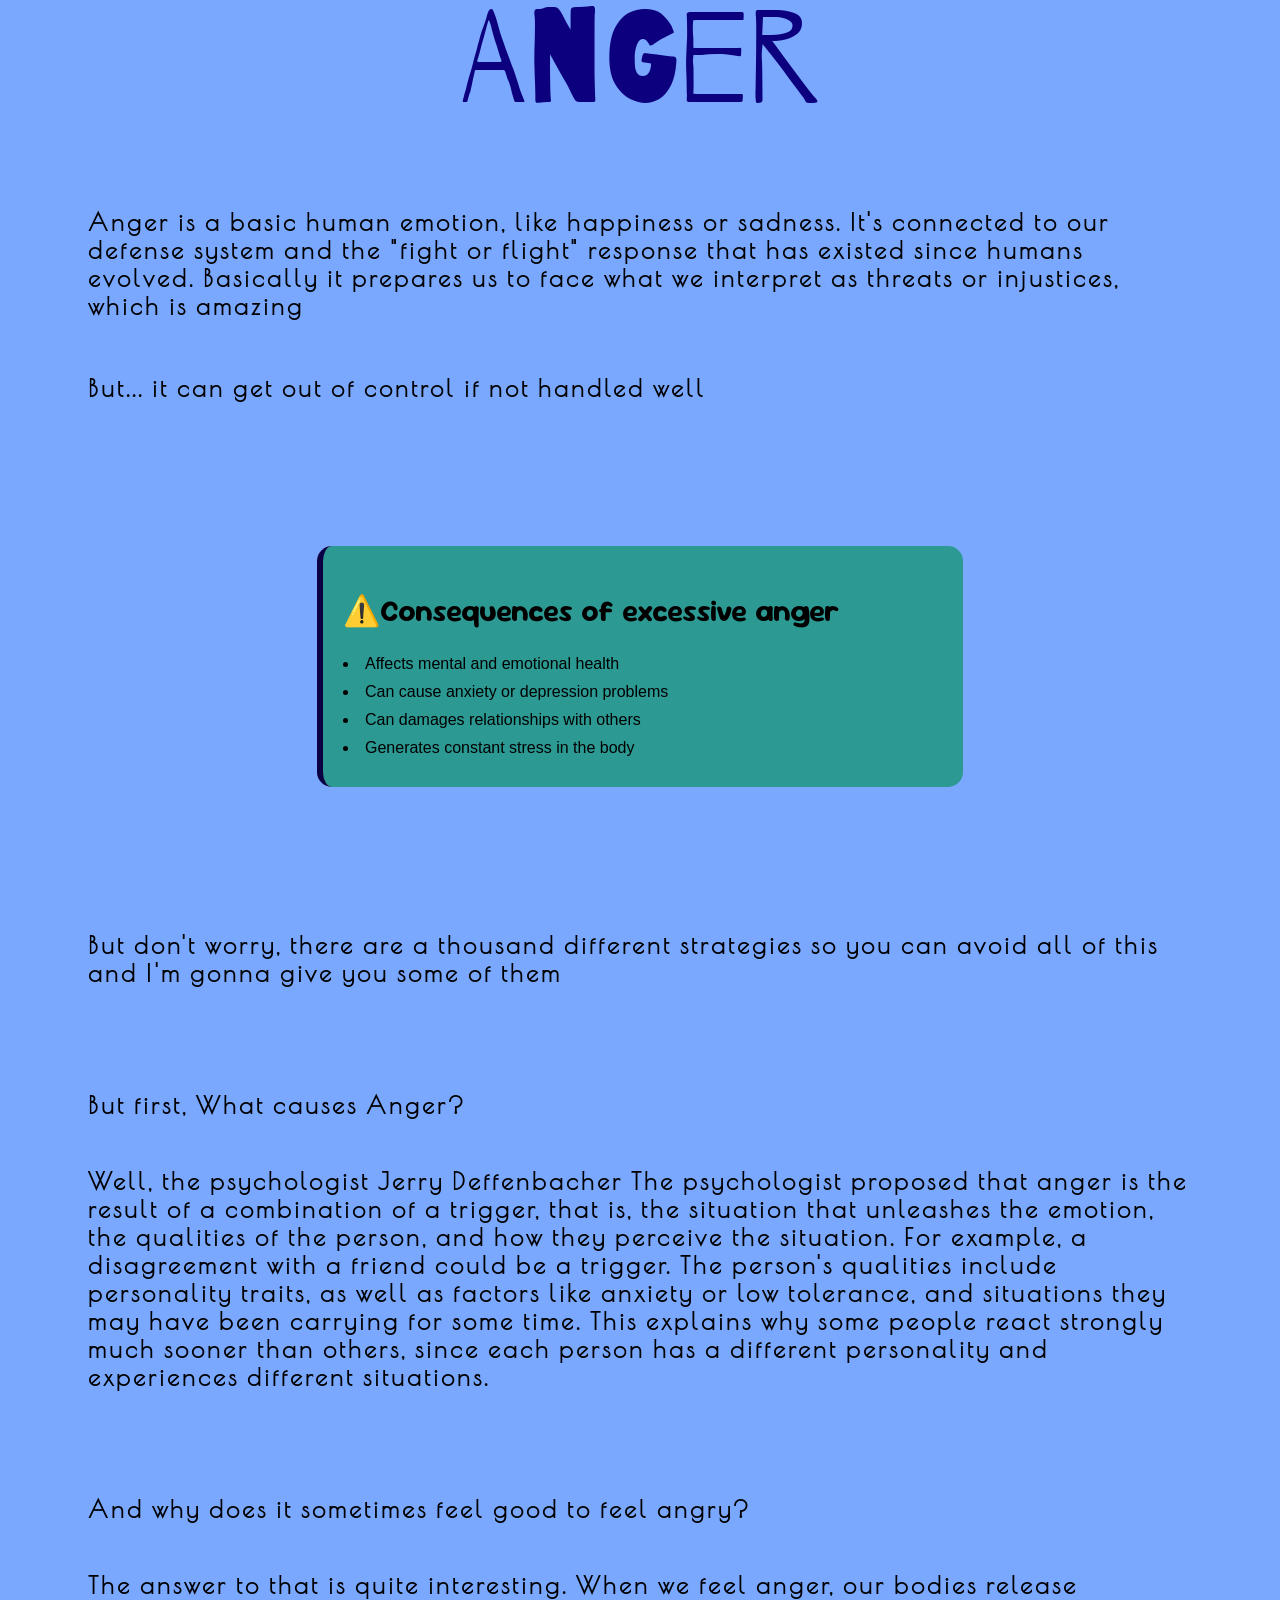
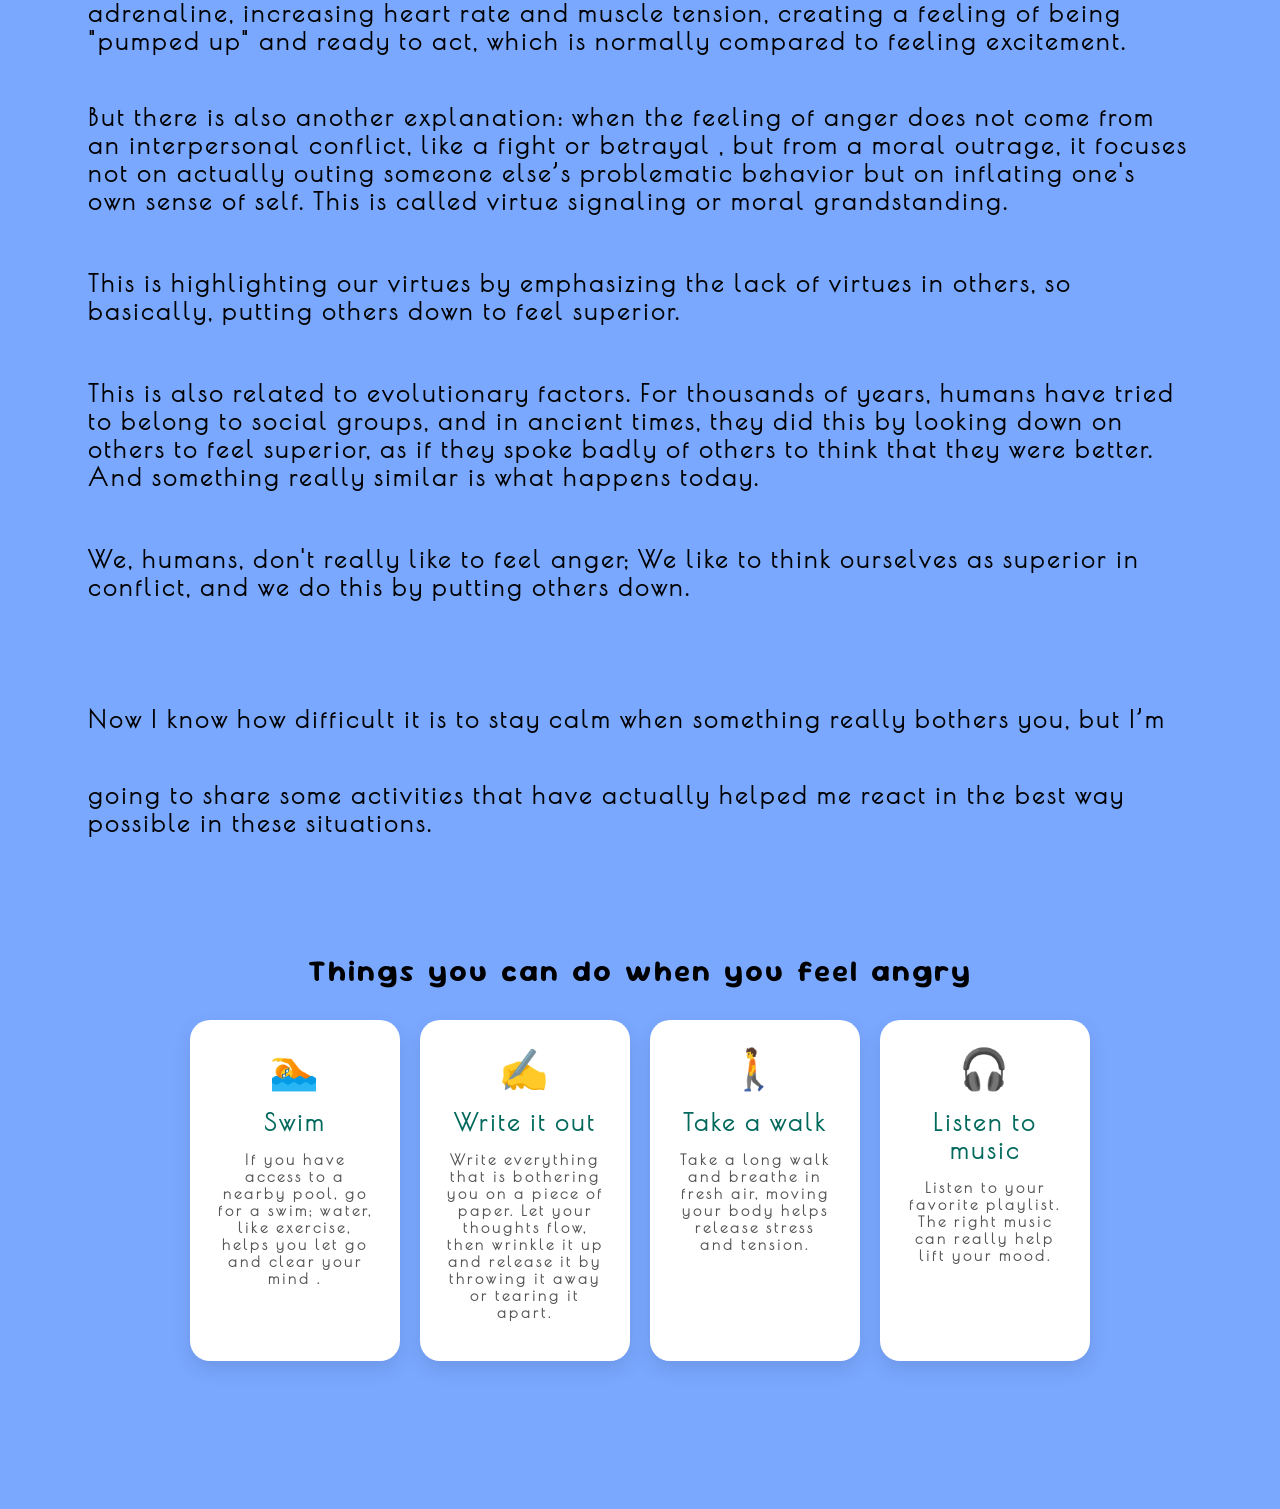
<file: Anger.html>
<!DOCTYPE html>
<html lang="en">
    <head>
        <meta charset="UTF-8">
        <meta name="viewport" content="width=device-width, initial-scale=1.0" />
        <title>Anger</title>
        <link rel="stylesheet" href="style.css">
<link href="https://fonts.googleapis.com/css2?family=Barrio&display=swap" rel="stylesheet">
<link href="https://fonts.googleapis.com/css2?family=Darker+Grotesque:wght@300..900&display=swap" rel="stylesheet">
<link href="https://fonts.googleapis.com/css2?family=Sour+Gummy:ital,wght@0,100..900;1,100..900&display=swap" rel="stylesheet">
<link href="https://fonts.googleapis.com/css2?family=Poiret+One&display=swap" rel="stylesheet">        
    </head>

    <body class="anger">

        <div class="page-title">
        <p id="anger1">Anger</p>
        </div>

        <div class="subtitle">
        <p>Anger is a basic human emotion, like happiness or sadness. It's connected to our defense system and the "fight or flight" response that has existed since humans evolved. Basically it prepares us to face what we interpret as threats or injustices, which is amazing</p>
        <p class="space"><strong> But... it can get out of control if not handled well </strong></p>
        </div>
        <div class="box">
            <h2>⚠️Consequences of excessive anger</h2>
            <lu>
                <li> Affects mental and emotional health</li>
                <li> Can cause anxiety or depression problems</li>
                <li> Can damages relationships with others</li>
                <li> Generates constant stress in the body</li>
            </lu>
        </div>
        
        <div class="subtitle">
        <p> But don't worry, there are a thousand different strategies so you can avoid all of this and I'm gonna give you some of them</p>
        
        <p class="space2">But first, <strong>What causes Anger?</strong></p>
        <p>Well, the psychologist Jerry Deffenbacher The psychologist proposed that anger is the result of a combination of a trigger, that is, the situation that unleashes the emotion, the qualities of the person, and how they perceive the situation. For example, a disagreement with a friend could be a trigger. The person's qualities include personality traits, as well as factors like anxiety or low tolerance, and situations they may have been carrying for some time. This explains why some people react strongly much sooner than others, since each person has a different personality and experiences different situations.</p>
        
        <p class="space2"><strong>And why does it sometimes feel good to feel angry?</strong></p>
        <p>The answer to that is quite interesting. When we feel anger, our bodies release adrenaline, increasing heart rate and muscle tension, creating a feeling of being "pumped up" and ready to act, which is normally compared to feeling excitement.</p>
        
        <p>But there is also another explanation: when the feeling of anger does not come from an interpersonal conflict, like a fight or betrayal , but from a moral outrage, it focuses not on actually outing someone else’s problematic behavior but on inflating one's own sense of self. This is called virtue signaling or moral grandstanding.</p>
        <p class="space"> This is highlighting our virtues by emphasizing the lack of virtues in others, so basically, putting others down to feel superior.</p>  
        
        <p class="space">This is also related to evolutionary factors. For thousands of years, humans have tried to belong to social groups, and in ancient times, they did this by looking down on others to feel superior, as if they spoke badly of others to think that they were better. And something really similar is what happens today.</p>
        
        <p class="space">We, humans, don't really like to feel anger; We like to think ourselves as superior in conflict, and we do this by putting others   down.</p>
        
        <p class="space2"><strong>Now</strong> I know how difficult it is to stay calm when something really bothers you, but I’m</p>
        <p>going to share some activities that have actually helped me react in the best way possible in these situations. </p>

    <div class="activities-section">
            <h3>Things you can do when you feel angry</h3>

            <div class="activities-grid">
                <div class="activity-card">
                    <span>🏊</span>
                     <h6>Swim</h6>
      <p>If you have access to a nearby pool, go for a swim; water, like exercise, helps you let go and clear your mind  .</p>
    </div>

    <div class="activity-card">
      <span>✍️</span>
      <h6>Write it out</h6>
      <p>Write everything that is bothering you on a piece of paper. Let your thoughts flow, then wrinkle it up and release it by throwing it away or tearing it apart.</p>
    </div>

    <div class="activity-card">
      <span>🚶</span>
      <h6>Take a walk</h6>
      <p>Take a long walk and breathe in fresh air, moving your body helps release stress and tension.</p>
    </div>

    <div class="activity-card">
      <span>🎧</span>
      <h6>Listen to music</h6>
      <p>Listen to your favorite playlist. The right music can really help lift your mood.</p>
                </div>
            </div>
        </div>

        
    </div>

    </body>
</html>
</file>
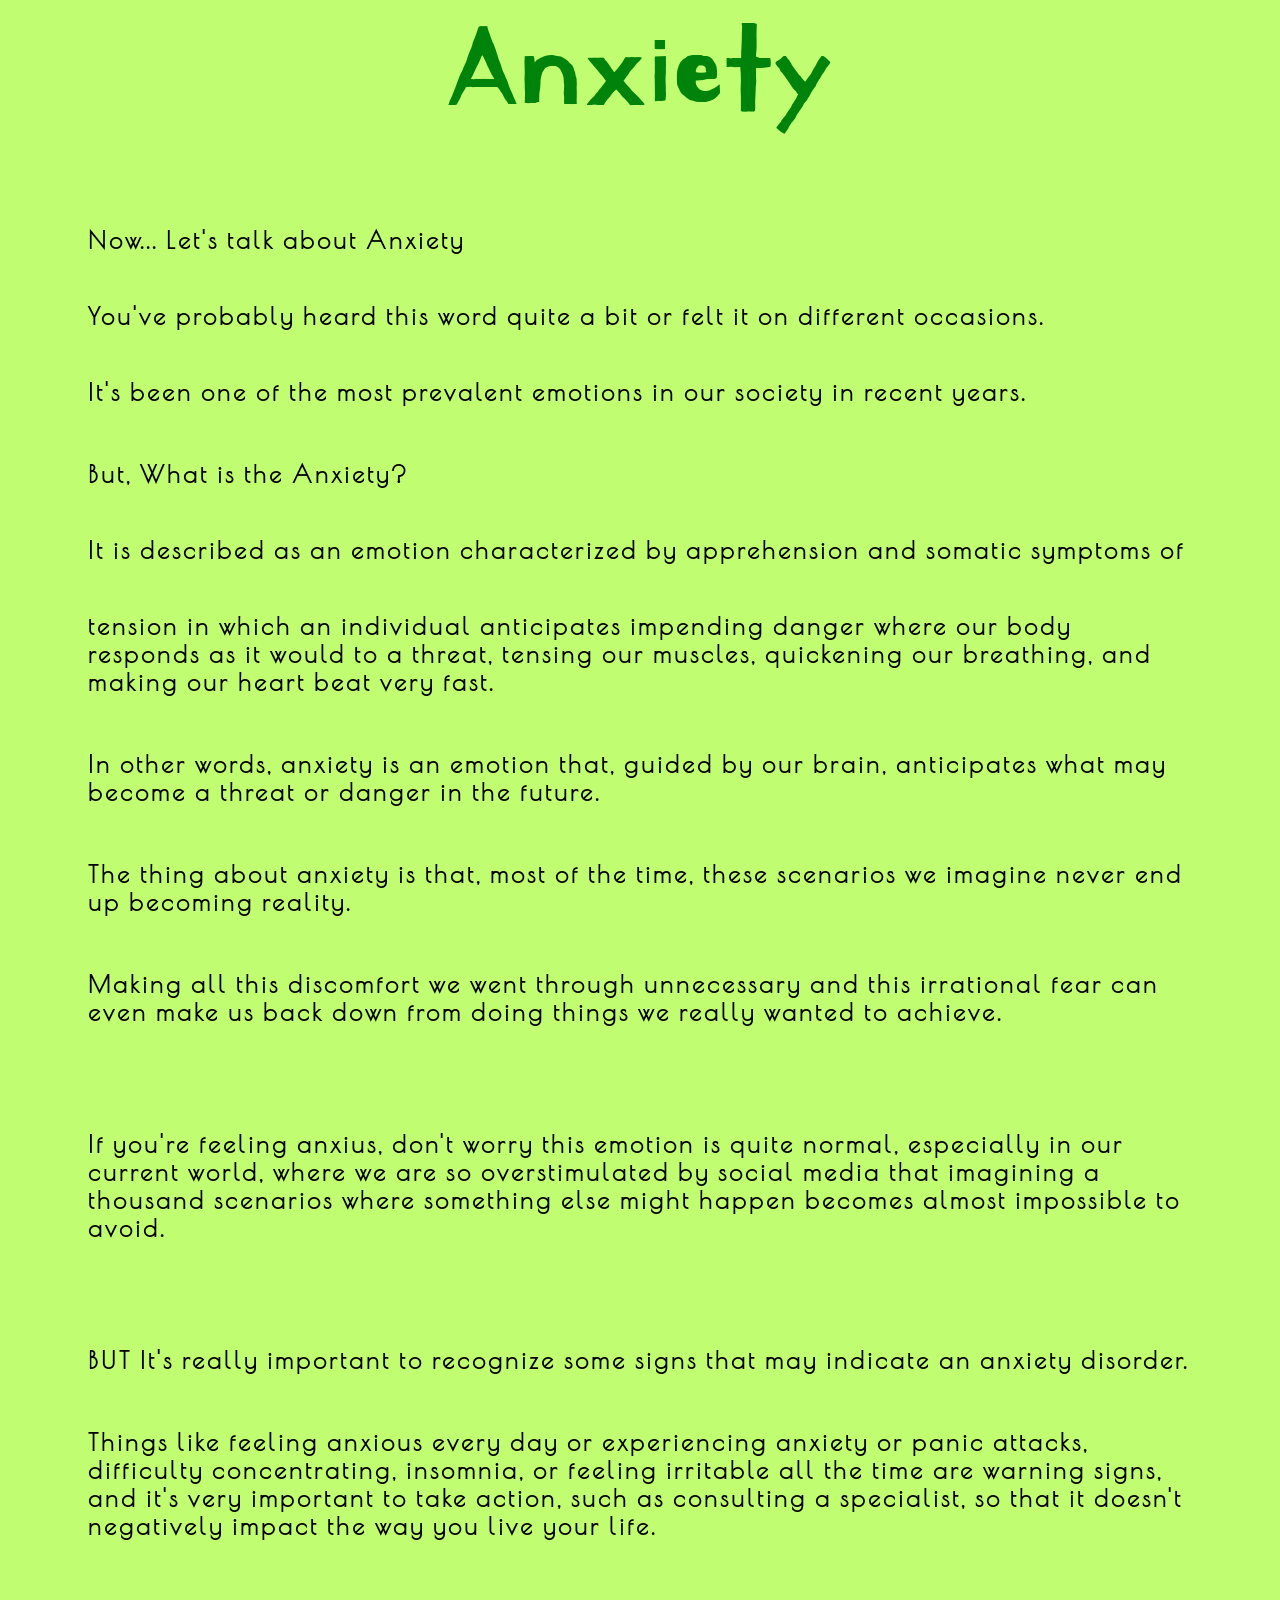
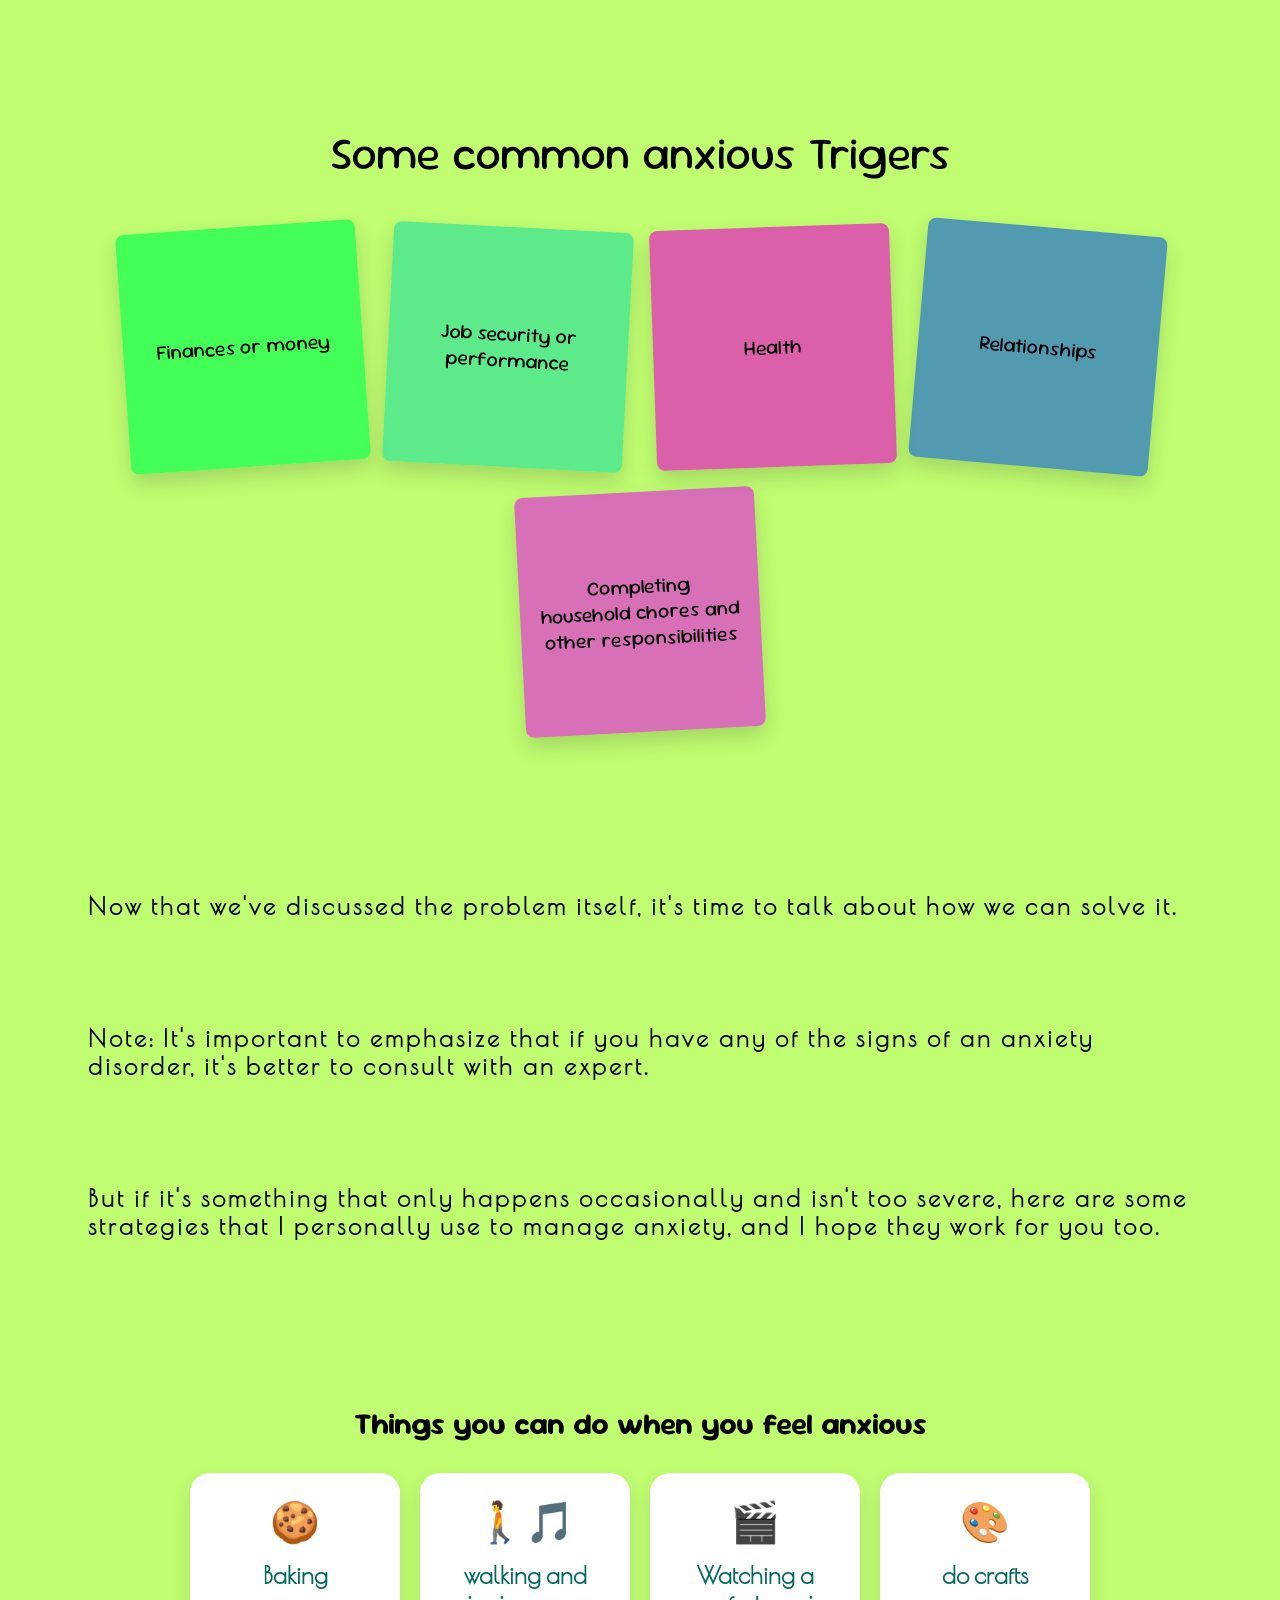
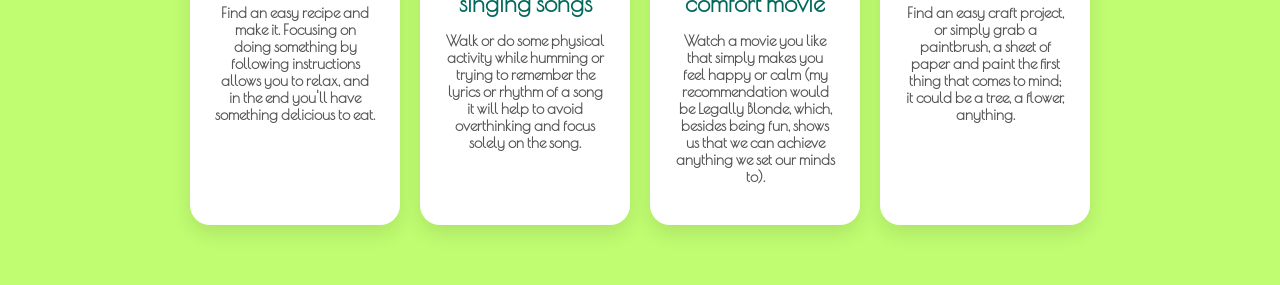
<file: anxiety.html>
<!DOCTYPE html>
<html lang="en">
    <head>
    <meta charset="UTF-8">
    <meta name="viewport" content="width=device-width, initial-scale=1.0" /> 
    <title>Anxiety</title>
<link href="https://fonts.googleapis.com/css2?family=Kirang+Haerang&display=swap" rel="stylesheet">
<link href="https://fonts.googleapis.com/css2?family=Quicksand:wght@300..700&display=swap" rel="stylesheet">
<link href="https://fonts.googleapis.com/css2?family=Sour+Gummy:ital,wght@0,100..900;1,100..900&display=swap" rel="stylesheet">
<link href="https://fonts.googleapis.com/css2?family=Poiret+One&display=swap" rel="stylesheet">    
<link rel="stylesheet" href="style.css">
    </head>

    <body class="anxiety">
        <div class="page-title">
        <p id="anxiety1">Anxiety</p>
        </div>

        <div class="subtitle">
            <p>Now... Let's talk about Anxiety</p>
            <p>You've probably heard this word quite a bit or felt it on different occasions.</p>
            <p>It's been one of the most prevalent emotions in our society in recent years.</p>
            <p class="space">But, <strong> What is the Anxiety?</strong></p>
            <p>It is described as an emotion characterized by apprehension and somatic symptoms of</p>
            <p>tension in which an individual anticipates impending danger where our body responds as it would to a threat, tensing our muscles, quickening our breathing, and making our heart beat very fast.</p> 
            <p class="space">In other words, anxiety is an emotion that, guided by our brain, anticipates what may become a threat or danger in the future.</p>
            <p class="space">The thing about anxiety is that, most of the time, these scenarios we imagine never end up becoming reality.</p>
            <p class="space">Making all this discomfort we went through unnecessary and this irrational fear can even make us back down from doing things we really wanted to achieve.</p>
            <p class="space2">If you're feeling anxius, don't worry this emotion is quite normal, especially in our current world, where we are so overstimulated by social media that imagining a thousand scenarios where something else might happen becomes almost impossible to avoid.</p>
            <p class="space2"><strong>BUT</strong> It's really important to recognize some signs that may indicate an anxiety disorder. </p>
            <p class="space">Things like feeling anxious every day or experiencing anxiety or panic attacks, difficulty concentrating, insomnia, or feeling irritable all the time are warning signs, and it's very important to take action, such as consulting a specialist, so that it doesn't negatively impact the way you live your life.</p>       
        </div>
        <div class="space2">
        <div class="sticky-section">
            <p class="postit-title">Some common anxious Trigers</p>
            <div class="sticky-container">
                <div class="sticky-note rotate1">
                    <p class="postit">Finances or money</p>
                </div>
                <div class="sticky-note rotate2">
                    <p class="postit">Job security or performance</p>
                </div>
                <div class="sticky-note rotate3">
                    <p class="postit">Health</p>
                </div>
                <div class="sticky-note rotate4">
                    <p class="postit">Relationships</p>
                </div>
                <div class="sticky-note rotate5">
                    <p class="postit">Completing household chores and other responsibilities</p>
                </div>
            </div>
        <div class="subtitle">
            <p class="space2">Now that we've discussed the problem itself, it's time to talk about how we can solve it.</p>
            <p class="space2"> <strong>Note: It's important to emphasize that if you have any of the signs of an anxiety disorder, it's better to consult with an expert.</strong></p>
            <p class="space2">But if it's something that only happens occasionally and isn't too severe, here are some strategies that I personally use to manage anxiety, and I hope they work for you too.</p>
        </div>
        <div class="activities-section">
             <h3>Things you can do when you feel anxious</h3>

             <div class="activities-grid">
             <div class="activity-card">
                <span>🍪</span>
                <h6>Baking</h6>
                <p>Find an easy recipe and make it. Focusing on doing something by following instructions allows you to relax, and in the end you'll have something delicious to eat.</p>
             </div>
             
             <div class="activity-card">
                <span>🚶🎵</span>
                <h6>walking and singing songs</h6>
                <p>Walk or do some physical activity while humming or trying to remember the lyrics or rhythm of a song it will help to avoid overthinking and focus solely on the song.</p>
             </div>

             <div class="activity-card">
                <span>🎬</span>
                <h6>Watching a comfort movie</h6>
                <p>Watch a movie you like that simply makes you feel happy or calm (my recommendation would be Legally Blonde, which, besides being fun, shows us that we can achieve anything we set our minds to).</p>
             </div>

             <div class="activity-card">
                <span>🎨</span>
                <h6>do crafts</h6>
                <p>Find an easy craft project, or simply grab a paintbrush, a sheet of paper and paint the first thing that comes to mind; it could be a tree, a flower, anything.</p>
             </div>
             </div>
        </div>

        </div>

    </body>
</file>
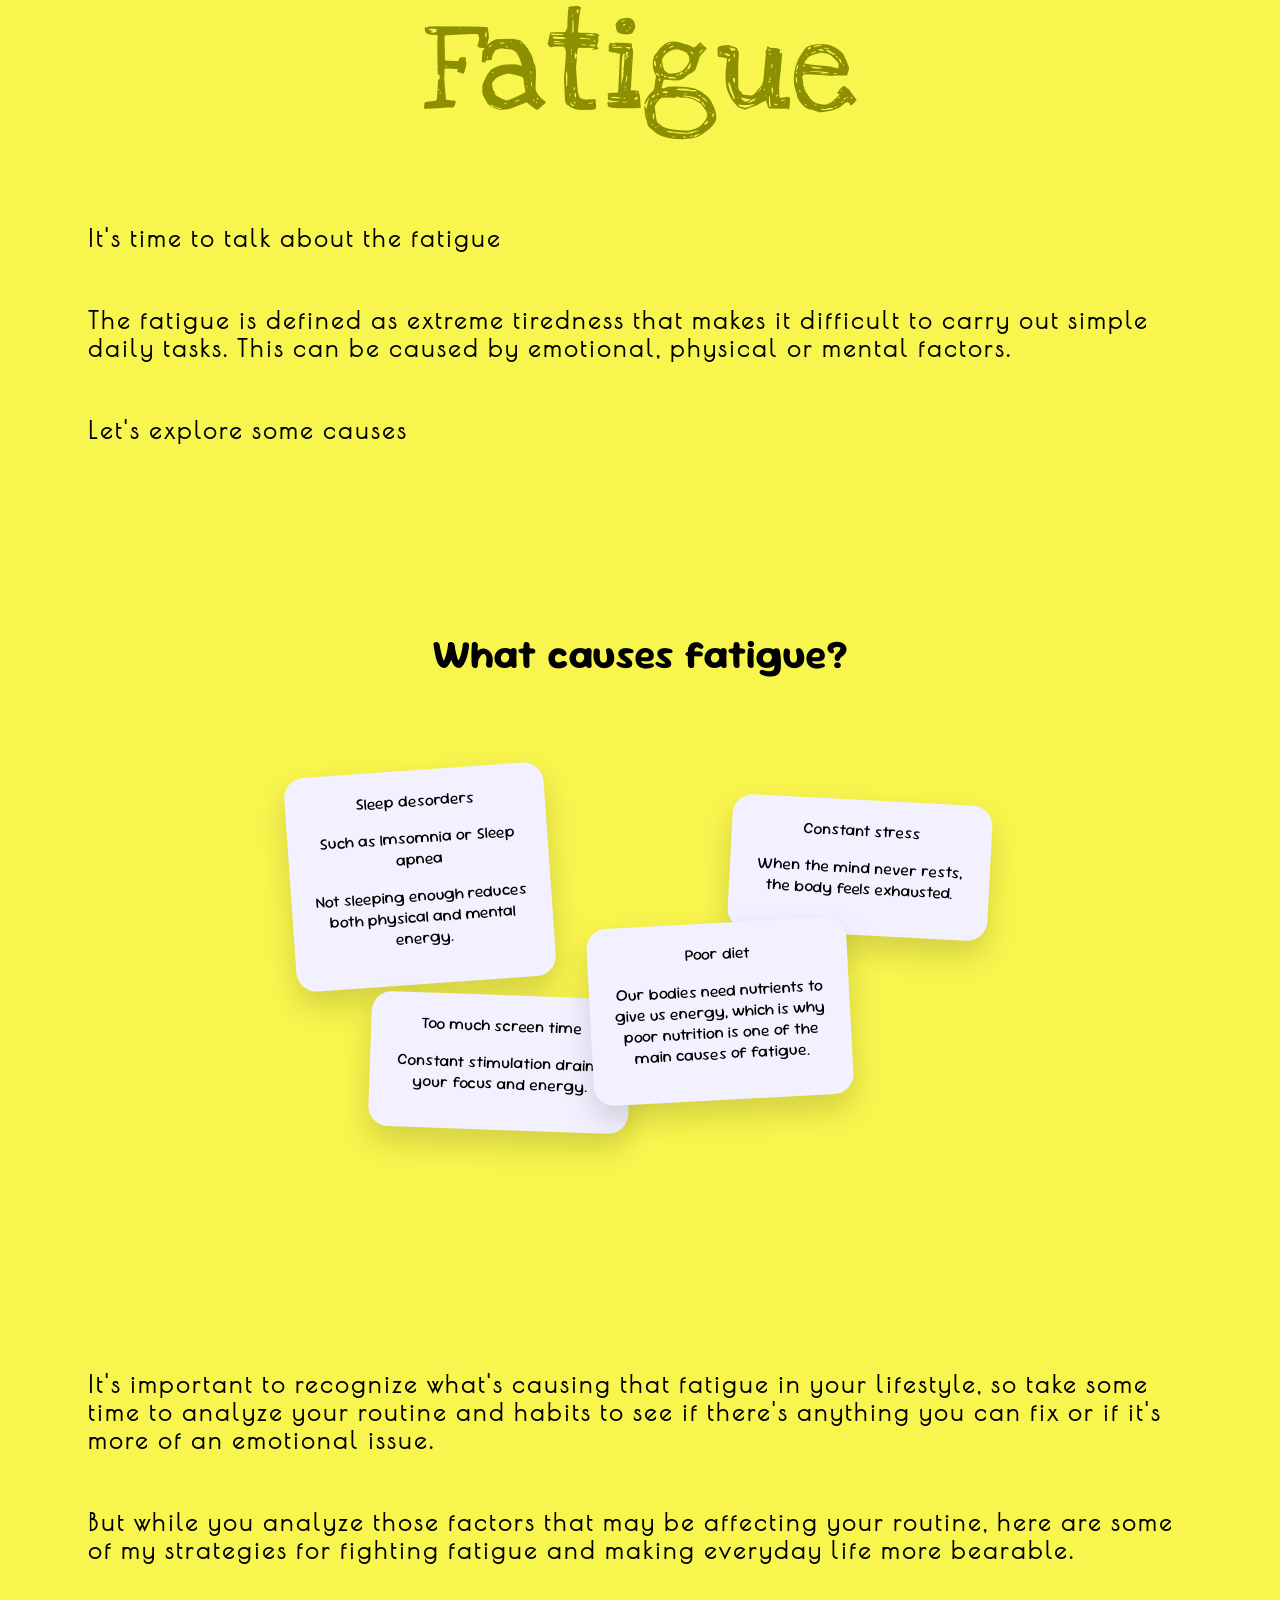
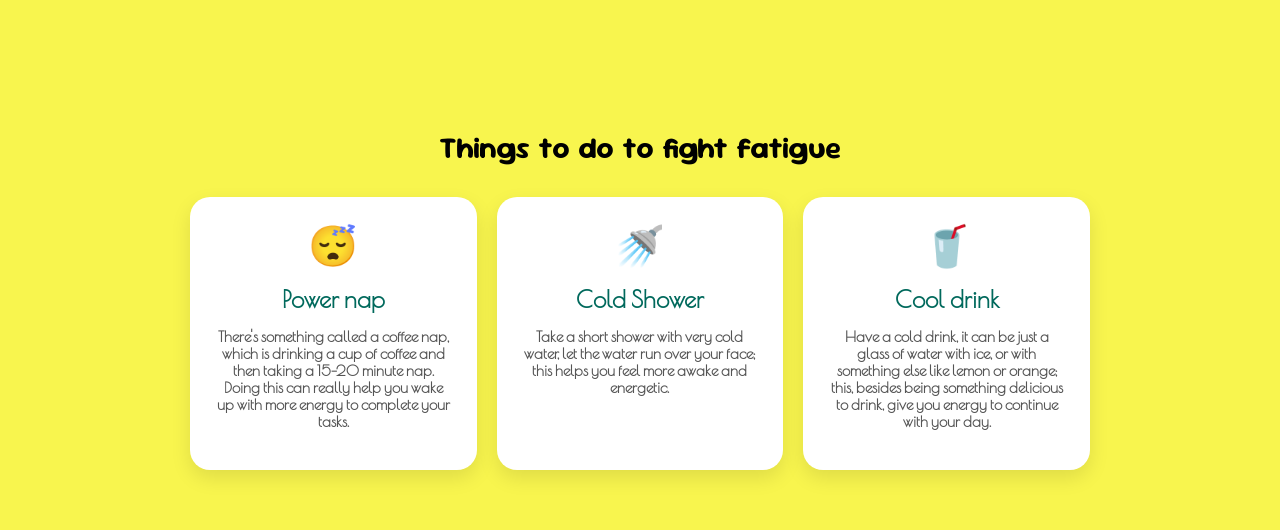
<file: Fatigue.html>
<!DOCTYPE html>
<html lang="en">
    <head>
    <meta charset="UTF-8">
    <meta name="viewport" content="width=device-width, initial-scale=1.0" />
    <title>Fatigue</title>
<link href="https://fonts.googleapis.com/css2?family=Love+Ya+Like+A+Sister&display=swap" rel="stylesheet">
<link href="https://fonts.googleapis.com/css2?family=Quicksand:wght@300..700&display=swap" rel="stylesheet">
<link href="https://fonts.googleapis.com/css2?family=Sour+Gummy:ital,wght@0,100..900;1,100..900&display=swap" rel="stylesheet">
<link href="https://fonts.googleapis.com/css2?family=Poiret+One&display=swap" rel="stylesheet">
<link rel="stylesheet" href="style.css">
    </head>

    <body class="fatigue">
        <div class="page-title">
        <p id="fatigue1">Fatigue</p>
        </div>
        <div class="subtitle">
        <p>It's time to talk about the fatigue </p>
        <p class="space">The fatigue is defined as extreme tiredness that makes it difficult to carry out simple daily tasks. This can be caused by emotional, physical or mental factors.</p>
        <p class="space">Let's explore some causes</p>
        </div>
        
        <section class="fatigue-section">
            <h1>What causes fatigue?</h1>
            <div class="floating-cards">
               
                <div class="card c1">
                <h16>Sleep desorders</h16>
                <p>Such as Imsomnia or Sleep apnea</p>
                <p>Not sleeping enough reduces both physical and mental energy.</p>
                </div>

                <div class="card c2">
      <h16>Constant stress</h16>
      <p>When the mind never rests, the body feels exhausted.</p>
    </div>

    <div class="card c3">
      <h16>Too much screen time</h16>
      <p>Constant stimulation drains your focus and energy.</p>
       </div>

       <div class="card c4">
        <h16>Poor diet</h16>
        <p>Our bodies need nutrients to give us energy, which is why poor nutrition is one of the main causes of fatigue.</p>
       </div>
        </div>
        </section>

        <div class="subtitle">
        <p class="space">It's important to recognize what's causing that fatigue in your lifestyle, so take some time to analyze your routine and habits to see if there's anything you can fix or if it's more of an emotional issue.</p>
        <p class="space">But while you analyze those factors that may be affecting your routine, here are some of my strategies for fighting fatigue and making everyday life more bearable.</p>
        </div>

    <div class="activities-section">
         <h3>Things to do to fight fatigue<h3>
             <div class="activities-grid">
                <div class="activity-card">
                <span>😴</span>
                <h6>Power nap</h6>
                <p>There's something called a coffee nap, which is drinking a cup of coffee and then taking a 15-20 minute nap. Doing this can really help you wake up with more energy to complete your tasks.</p>
                </div>

                <div class="activity-card">
                <span>🚿</span>
                <h6>Cold Shower</h6>
                <p>Take a short shower with very cold water, let the water run over your face; this helps you feel more awake and energetic.</p>
                </div>

                <div class="activity-card">
                <span>🥤</span>
                <h6>Cool drink</h6>
                <p>Have a cold drink, it can be just a glass of water with ice, or with something else like lemon or orange; this, besides being something delicious to drink, give you energy to continue with your day.</p>
                </div>
             </div>
    </div>
    </body>
</file>
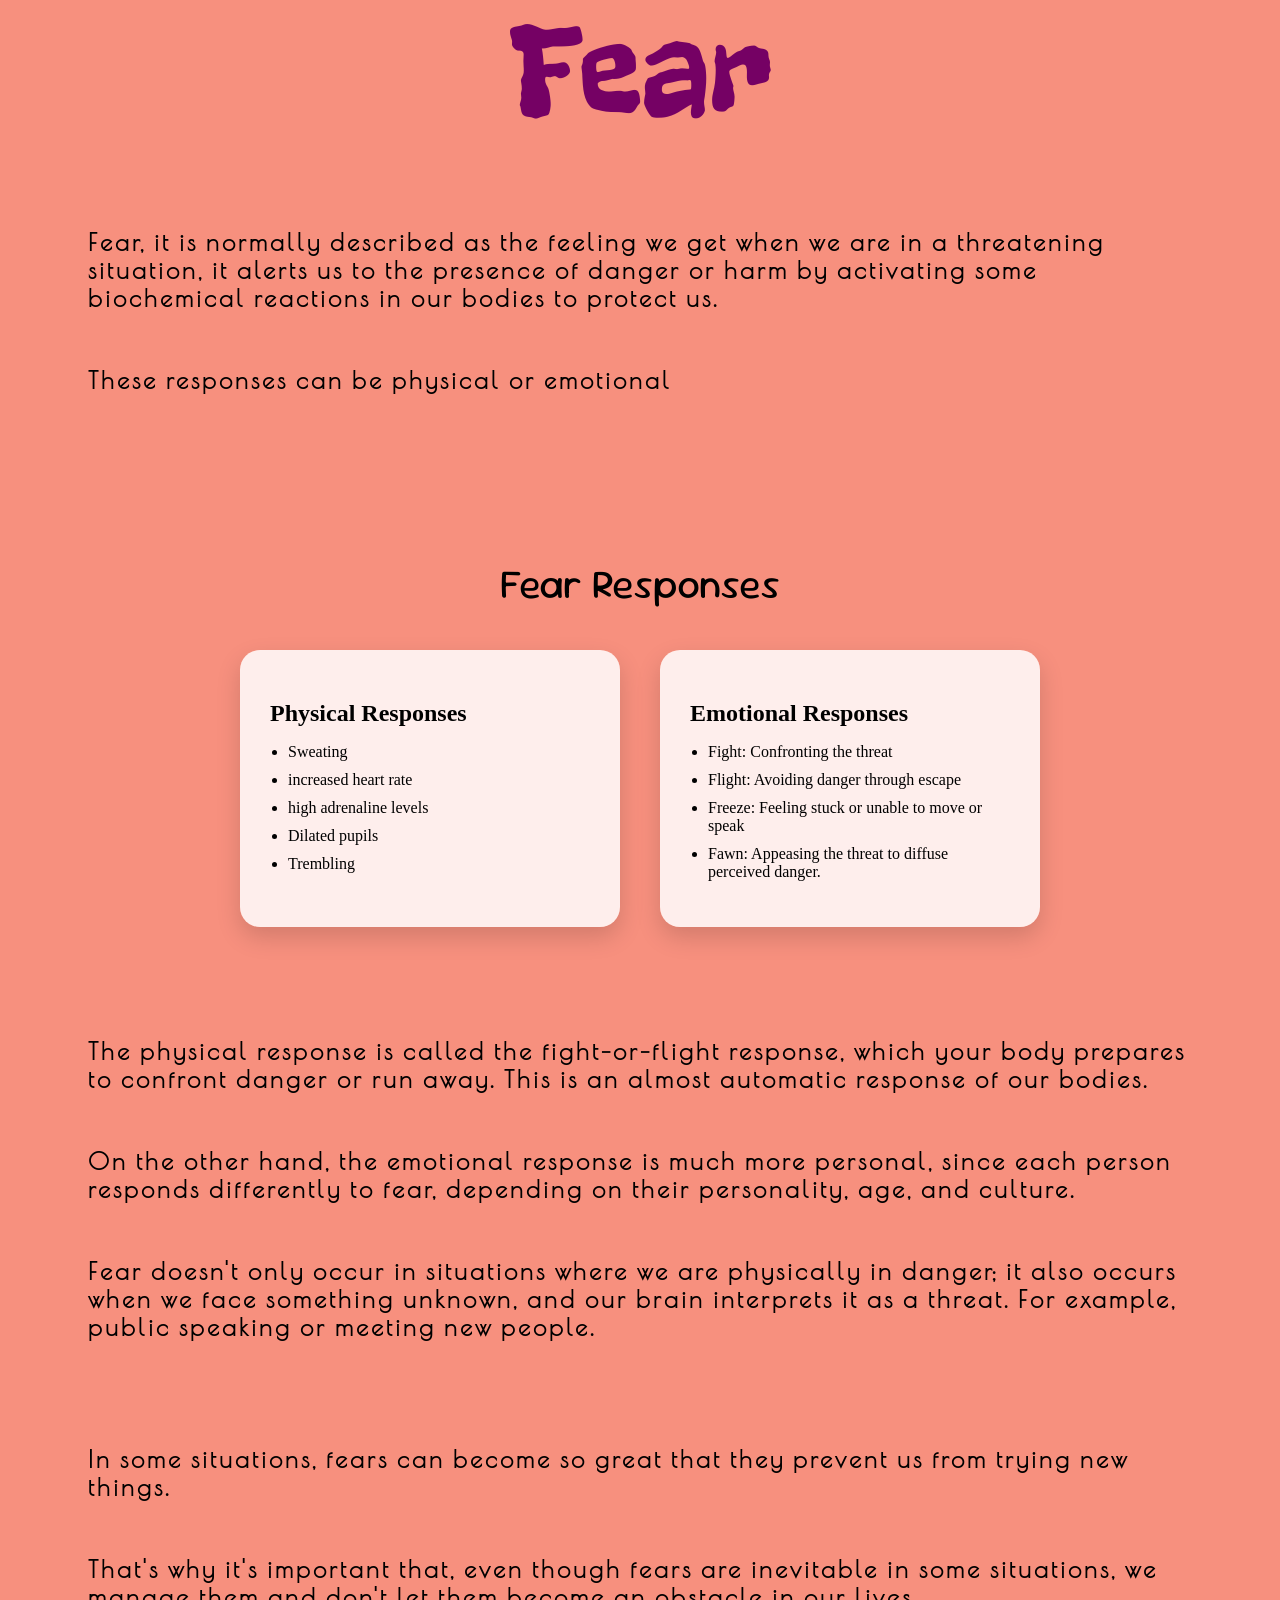
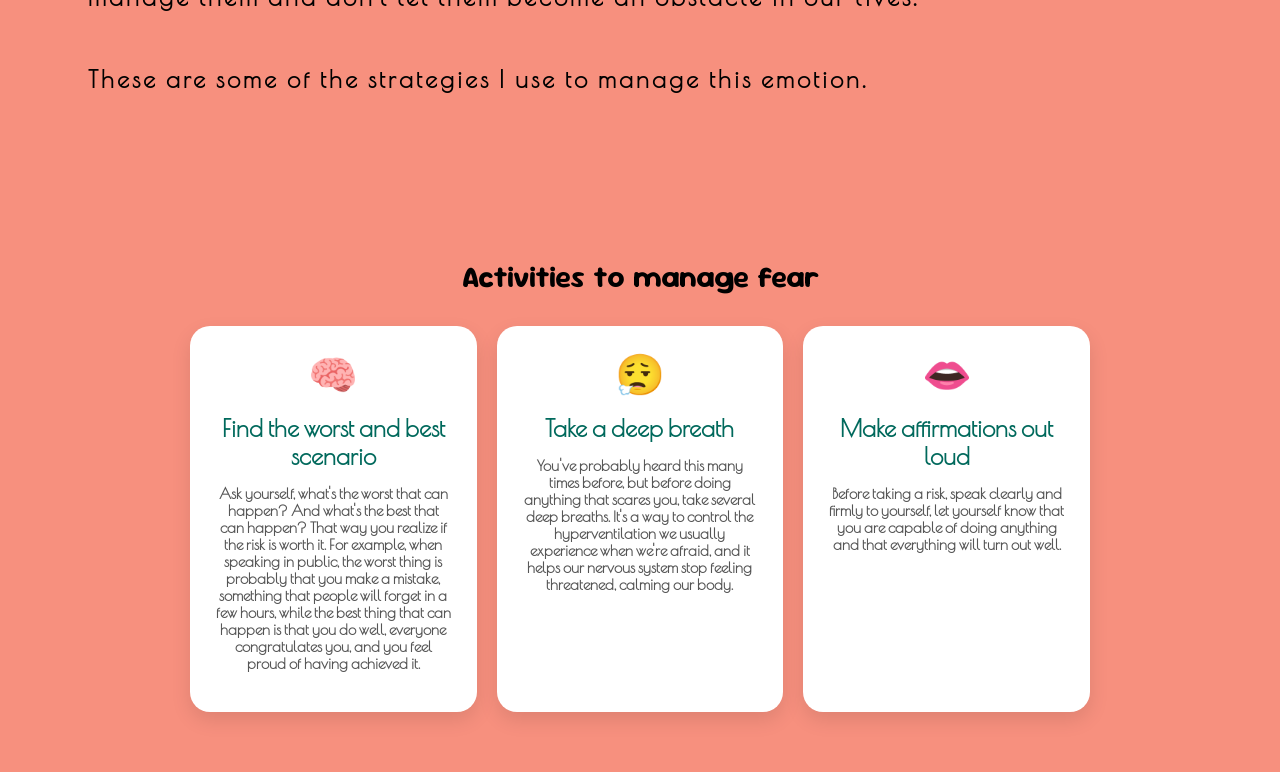
<file: Fear.html>
<!DOCTYPE html>
<html lang="en">
    <head>
    <meta charset="UTF-8">
    <meta name="viewport" content="width=device-width, initial-scale=1.0" /> 
    <title>Fear</title>
<link href="https://fonts.googleapis.com/css2?family=Freckle+Face&display=swap" rel="stylesheet">
<link href="https://fonts.googleapis.com/css2?family=Quicksand:wght@300..700&display=swap" rel="stylesheet">
<link href="https://fonts.googleapis.com/css2?family=Sour+Gummy:ital,wght@0,100..900;1,100..900&display=swap" rel="stylesheet">
<link href="https://fonts.googleapis.com/css2?family=Poiret+One&display=swap" rel="stylesheet">   
<link rel="stylesheet" href="style.css">
    </head>

    <body class="fear">
        <div class="page-title">
        <p id="fear1">Fear</p>
        </div>

        <div class="subtitle">
            <p class="space">Fear, it is normally described as the feeling we get when we are in a threatening situation, it alerts us to the presence of danger or harm by activating some biochemical reactions in our bodies to protect us.</p>
            <p class="space"> These responses can be physical or emotional</p>
        </div>

        <section class="fear-section">
        <p class="one-title">Fear Responses</p>

  <div class="fear-boxes">
    <div class="fear-box physical">
      <h2>Physical Responses</h2>
      <ul>
        <li>Sweating</li>
        <li>increased heart rate</li>
        <li>high adrenaline levels</li>
        <li>Dilated pupils</li>
        <li>Trembling</li>
      </ul>
    </div>

    <div class="fear-box emotional">
      <h2>Emotional Responses</h2>
      <ul>
        <li>Fight: Confronting the threat</li>
        <li>Flight: Avoiding danger through escape</li>
        <li>Freeze: Feeling stuck or unable to move or speak</li>
        <li>Fawn: Appeasing the threat to diffuse perceived danger.</li>
      </ul>
    </div>
  </div>
</section>
<div class="subtitle">
    <p class="space">The physical response is called the fight-or-flight response, which your body prepares to confront danger or run away. This is an almost automatic response of our bodies.</p>
    <p class="space">On the other hand, the emotional response is much more personal, since each person responds differently to fear, depending on their personality, age, and culture.</p>
    <p class="space">Fear doesn't only occur in situations where we are physically in danger; it also occurs when we face something unknown, and our brain interprets it as a threat. For example, public speaking or meeting new people.</p>
    <p class="space2">In some situations, fears can become so great that they prevent us from trying new things.</p>
    <p class="space">That's why it's important that, even though fears are inevitable in some situations, we manage them and don't let them become an obstacle in our lives.</p>
    <p class="space">These are some of the strategies I use to manage this emotion.</p>
</div>

<div class="activities-section">
 <h3>Activities to manage fear</h3>

    <div class="activities-grid">
      <div class="activity-card">
      <span>🧠</span>
      <h6>Find the worst and best scenario</h6>
      <p>Ask yourself, what's the worst that can happen? And what's the best that can happen? That way you realize if the risk is worth it. For example, when speaking in public, the worst thing is probably that you make a mistake, something that people will forget in a few hours, while the best thing that can happen is that you do well, everyone congratulates you, and you feel proud of having achieved it.</p>
    </div>

    <div class="activity-card">
      <span>😮‍💨</span>
      <h6>Take a deep breath</h6>
      <p>You've probably heard this many times before, but before doing anything that scares you, take several deep breaths. It's a way to control the hyperventilation we usually experience when we're afraid, and it helps our nervous system stop feeling threatened, calming our body.</p>
    </div>

    <div class="activity-card">
      <span>👄</span>
      <h6>Make affirmations out loud</h6>
      <p>Before taking a risk, speak clearly and firmly to yourself, let yourself know that you are capable of doing anything and that everything will turn out well.</p>
    </div>
   </div>      
    </div>


    </body>
</file>
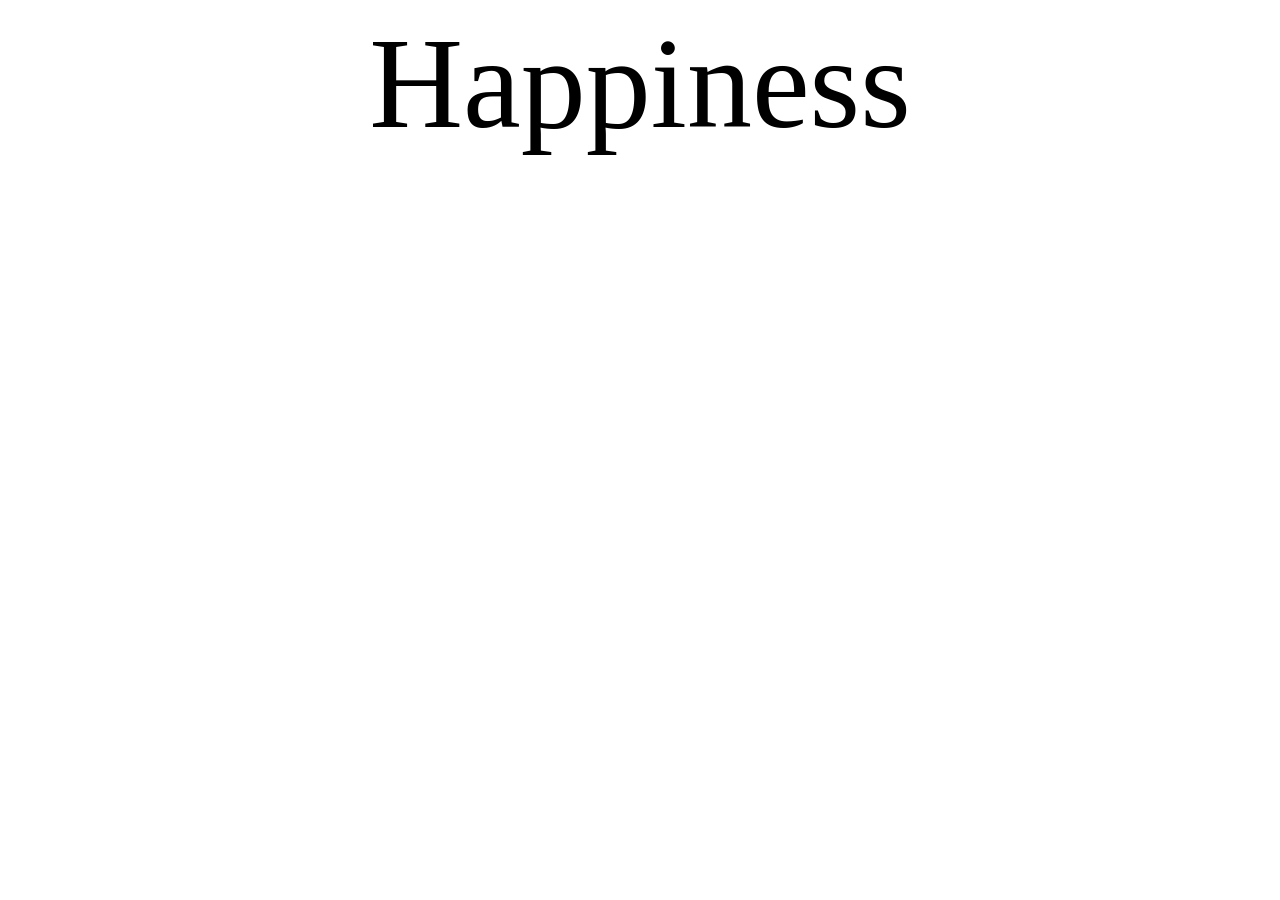
<file: happiness.html>
<!DOCTYPE html>
<html lang="en">
    <head>
    <meta charset="UTF-8">
    <meta name="viewport" content="width=device-width, initial-scale=1.0" /> 
    <title>Happiness</title> 
    <link rel="preconnect" href="https://fonts.googleapis.com">
<link rel="preconnect" href="https://fonts.gstatic.com" crossorigin>
<link href="https://fonts.googleapis.com/css2?family=Cherry+Bomb+One&display=swap" rel="stylesheet">
    <link rel="stylesheet" href="style.css">
    </head>

    <body class="happiness">
        <h8 class="page-title">Happiness</h8>

    </body>
</file>
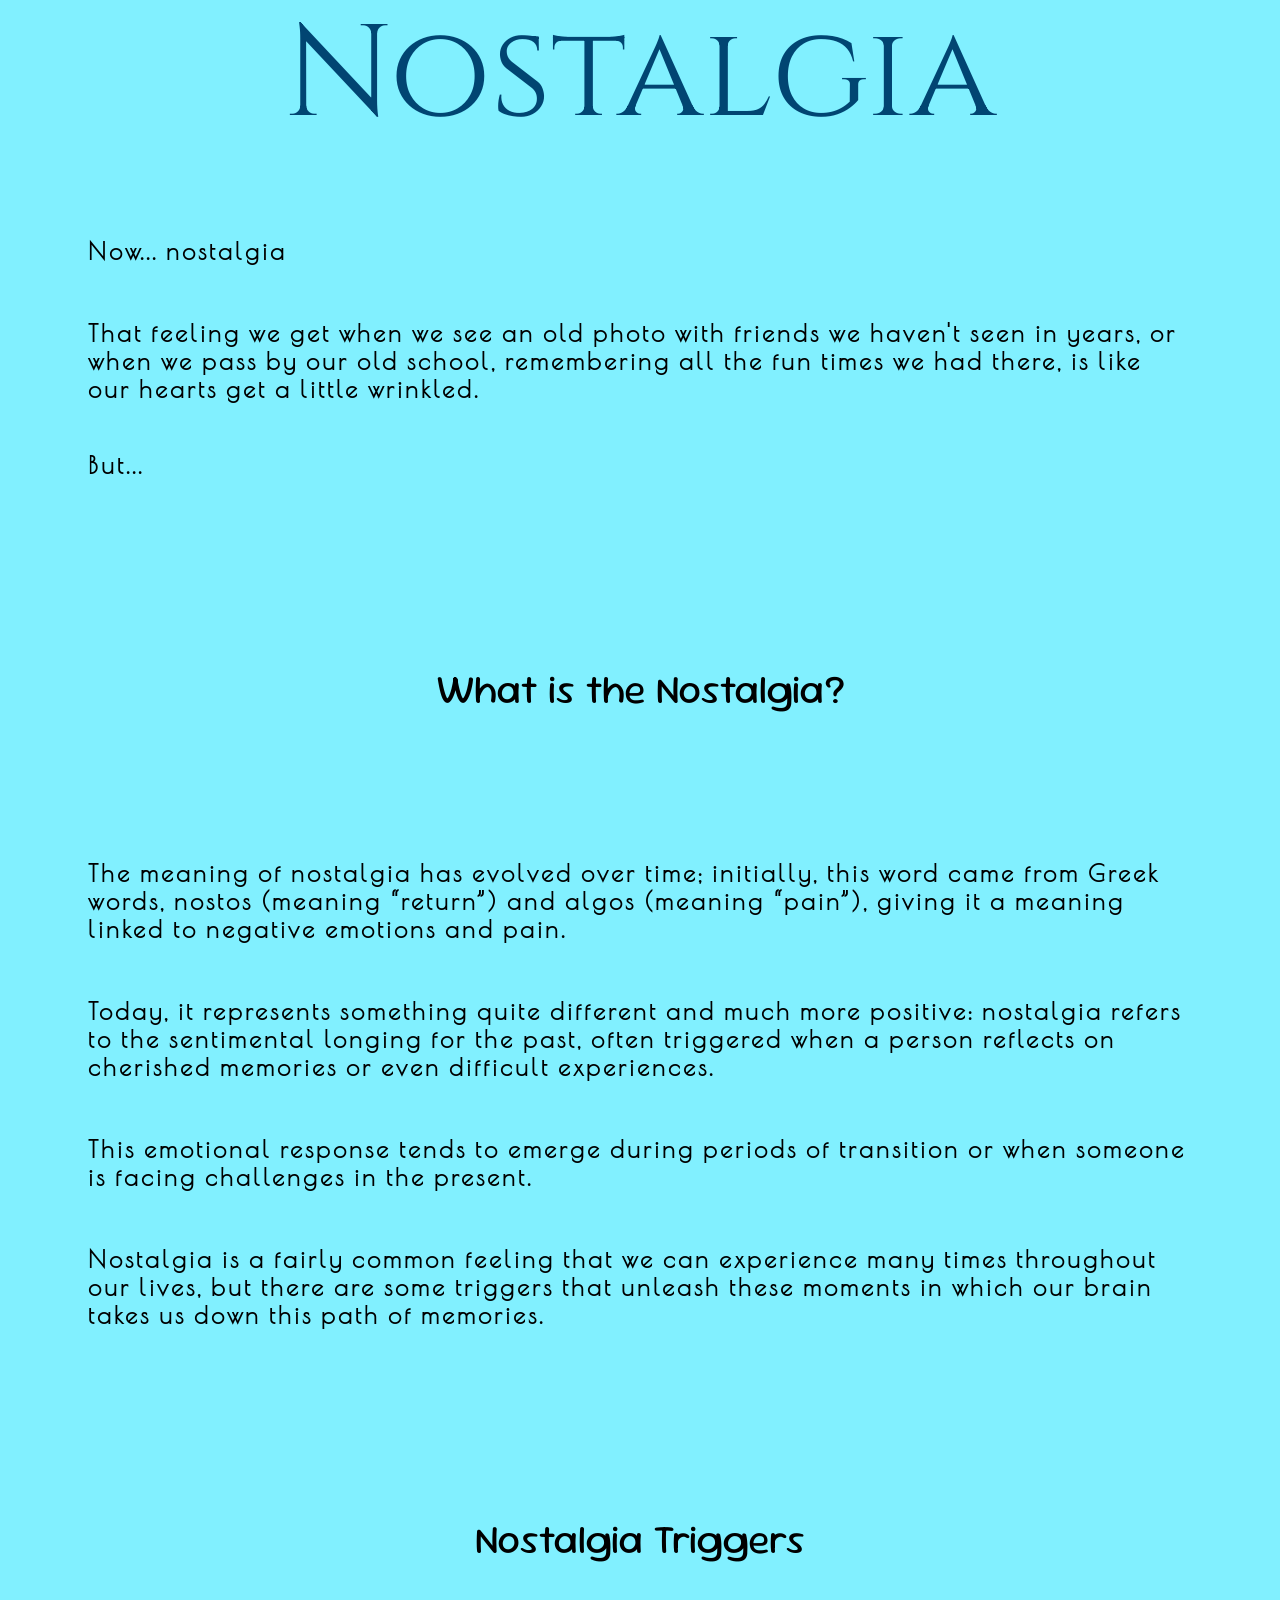
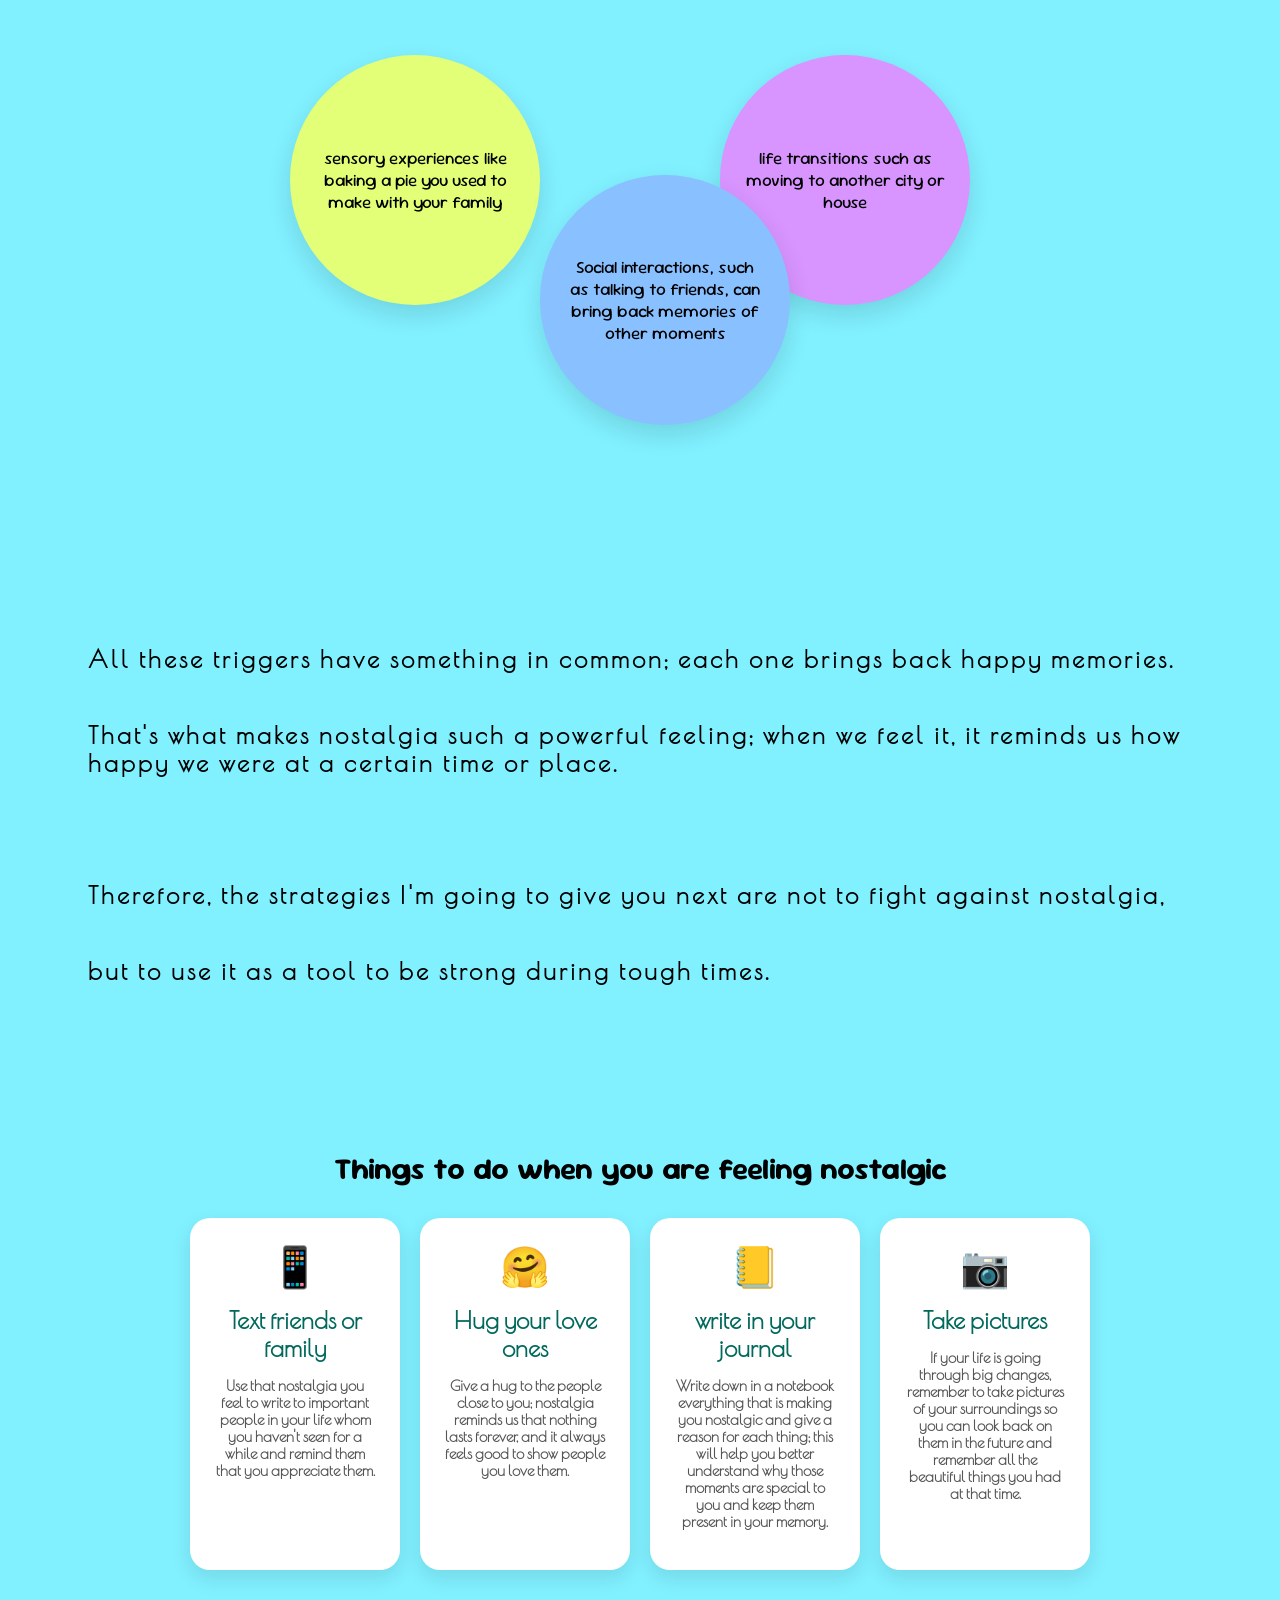
<file: Nostalgia.html>
<!DOCTYPE html>
<html lang="en">
    <head>
    <meta charset="UTF-8">
    <meta name="viewport" content="width=device-width, initial-scale=1.0" />  
    <title>Nostalgia</title>
<link href="https://fonts.googleapis.com/css2?family=Cinzel:wght@400..900&display=swap" rel="stylesheet">
<link href="https://fonts.googleapis.com/css2?family=Quicksand:wght@300..700&display=swap" rel="stylesheet">
<link href="https://fonts.googleapis.com/css2?family=Sour+Gummy:ital,wght@0,100..900;1,100..900&display=swap" rel="stylesheet">
<link href="https://fonts.googleapis.com/css2?family=Poiret+One&display=swap" rel="stylesheet">
<link rel="stylesheet" href="style.css">
    </head>

    <body class="nostalgia">
        <div class="page-title">
        <p id="nostalgia1">Nostalgia</p>
        </div>

        <div class="subtitle">
            <p>Now... nostalgia</p>
            <p class="space">That feeling we get when we see an old photo with friends we haven't seen in years, or when we pass by our old school, remembering all the fun times we had there, is like our hearts get a little wrinkled.</p>
            <p>But...</p>
        </div>

        <div class="space2"></div>
            <p class="one-title" >What is the Nostalgia?</p>
            </div>

            <div class="subtitle">
                <p>The meaning of nostalgia has evolved over time; initially, this word came from Greek words, nostos (meaning “return”) and algos (meaning “pain”), giving it a meaning linked to negative emotions and pain.</p>
                <p class="space">Today, it represents something quite different and much more positive: nostalgia refers to the sentimental longing for the past, often triggered when a person reflects on cherished memories or even difficult experiences.</p>
                <p class="space">This emotional response tends to emerge during periods of transition or when someone is facing challenges in the present.</p>
                <p class="space">Nostalgia is a fairly common feeling that we can experience many times throughout our lives, but there are some triggers that unleash these moments in which our brain takes us down this path of memories.</p>
            </div>

        <section class="nostalgia-section">
             <p class="one-title">Nostalgia Triggers</p>
            <div class="bubble-container">
            <div class="bubble b1">sensory experiences like baking a pie you used to make with your family</div>
            <div class="bubble b2">life transitions such as moving to another city or house</div>
            <div class="bubble b3">Social interactions, such as talking to friends, can bring back memories of other moments</div>
              </div>
        </section>

        <div class="subtitle">
            <p class="space">All these triggers have something in common; each one brings back happy memories.</p>
            <p>That's what makes nostalgia such a powerful feeling; when we feel it, it reminds us how happy we were at a certain time or place.</p>

            <p class="space2">Therefore, the strategies I'm going to give you next are not to fight against nostalgia,</p>
            <p>but to use it as a tool to be strong during tough times.</p>
        </div>

        <div class="activities-section">
        <h3>Things to do when you are feeling nostalgic</h3> 

         <div class="activities-grid">
        <div class="activity-card">
            <span>📱</span>
            <h6>Text friends or family</h6>
            <p>Use that nostalgia you feel to write to important people in your life whom you haven't seen for a while and remind them that you appreciate them.</p>
        </div>

        <div class="activity-card">
            <span>🤗</span>
            <h6>Hug your love ones</h6>
            <p>Give a hug to the people close to you; nostalgia reminds us that nothing lasts forever, and it always feels good to show people you love them.</p>
        </div>

        <div class="activity-card">
            <span>📒</span>
            <h6>write in your journal</h6>
            <p>Write down in a notebook everything that is making you nostalgic and give a reason for each thing; this will help you better understand why those moments are special to you and keep them present in your memory.</p>
            </div>
             <div class="activity-card">
            <span>📷</span>
            <h6>Take pictures</h6>
            <p>If your life is going through big changes, remember to take pictures of your surroundings so you can look back on them in the future and remember all the beautiful things you had at that time.</p>
         </div>
        </div>
    </body>
</file>
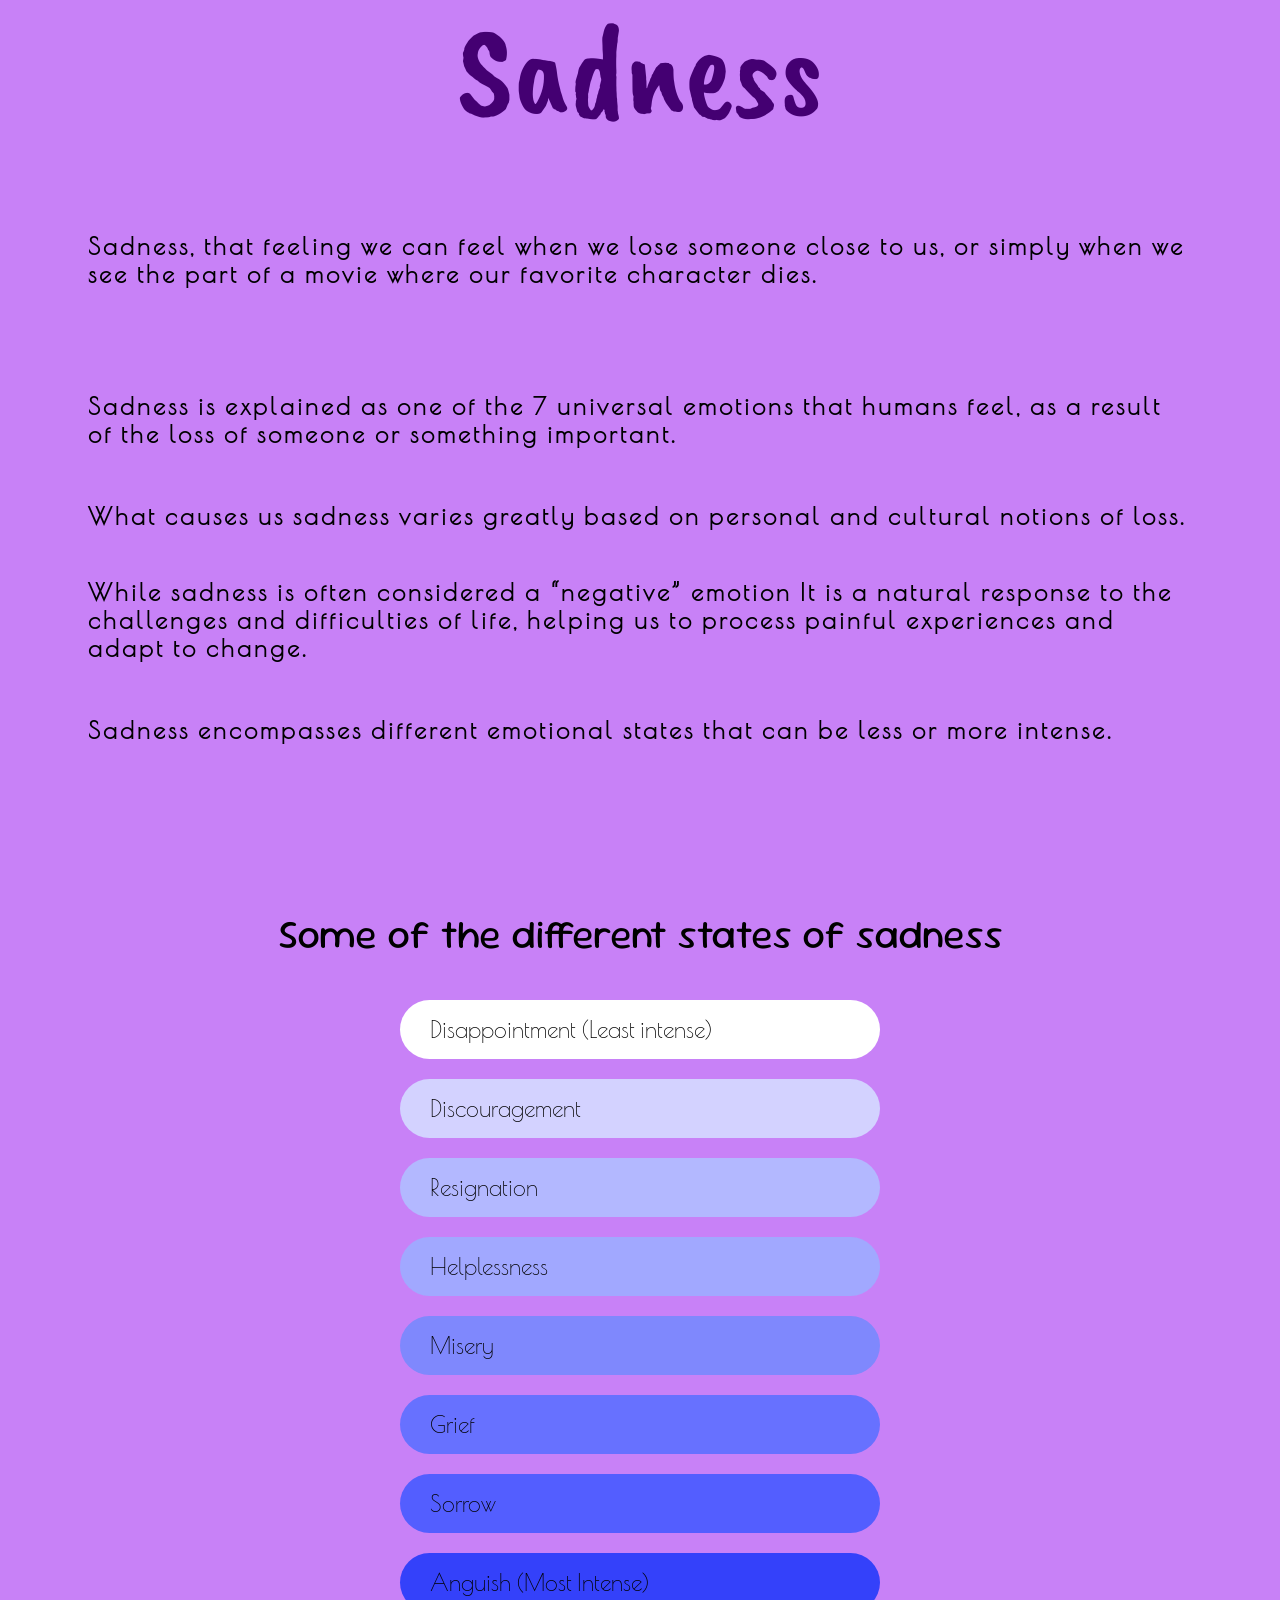
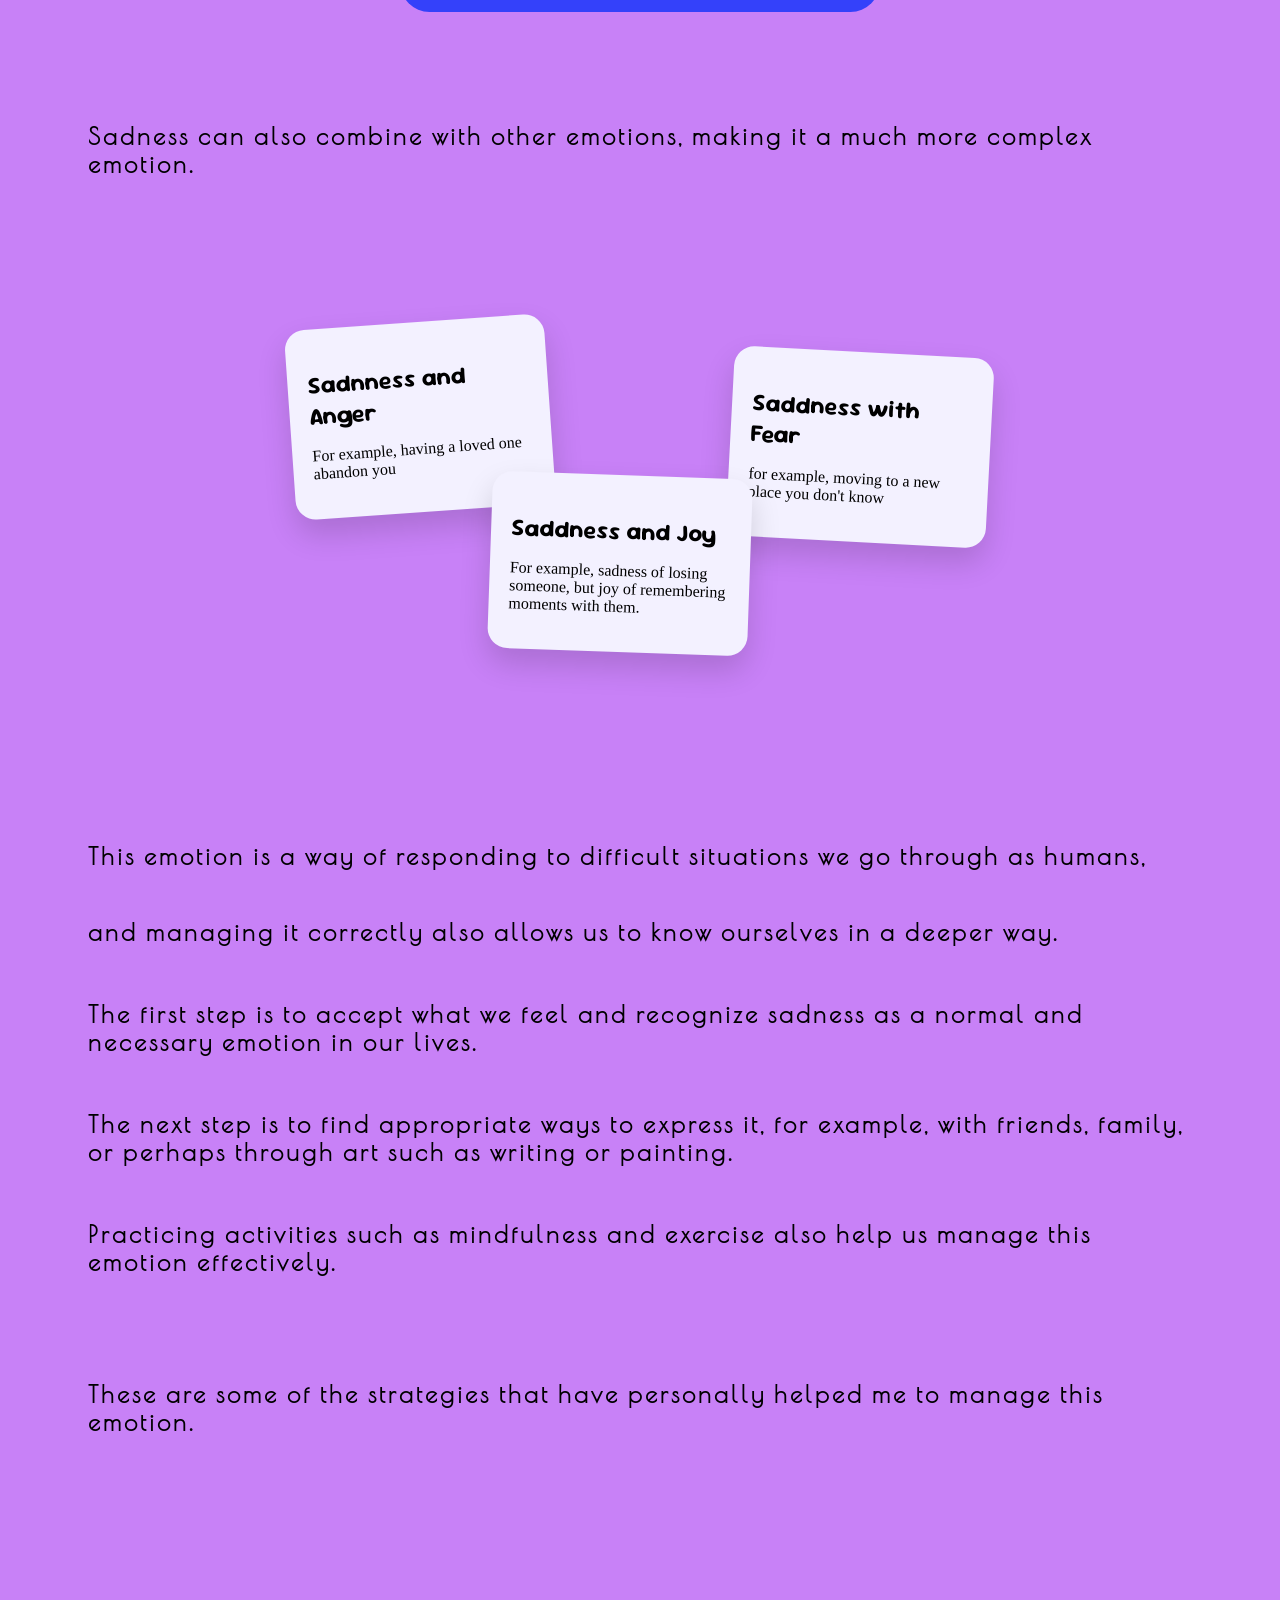
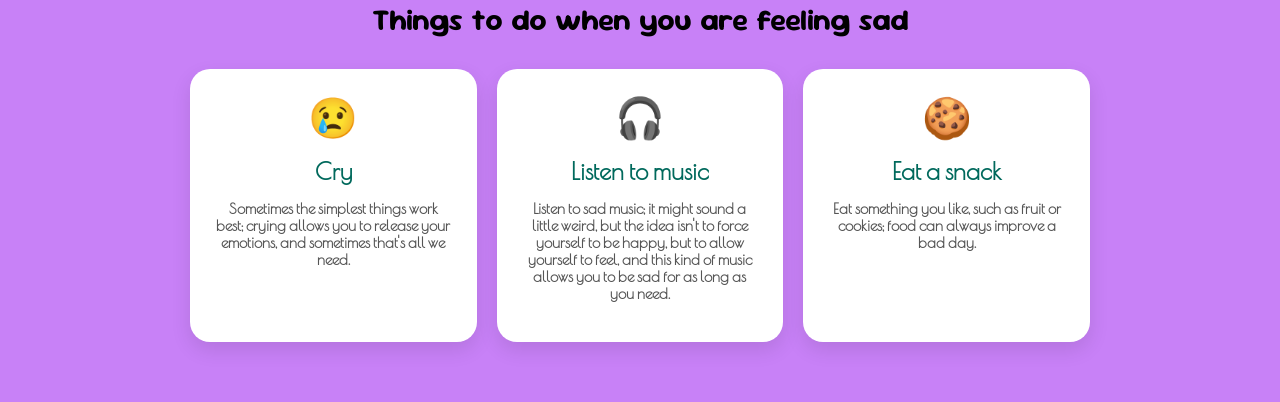
<file: Sadness.html>
<!DOCTYPE html>
<html lang="en">
    <head>
    <meta charset="UTF-8">
    <meta name="viewport" content="width=device-width, initial-scale=1.0" />
    <title>Sadness</title>
<link href="https://fonts.googleapis.com/css2?family=Caveat+Brush&display=swap" rel="stylesheet">
<link href="https://fonts.googleapis.com/css2?family=Quicksand:wght@300..700&display=swap" rel="stylesheet">
<link href="https://fonts.googleapis.com/css2?family=Sour+Gummy:ital,wght@0,100..900;1,100..900&display=swap" rel="stylesheet"> 
<link href="https://fonts.googleapis.com/css2?family=Poiret+One&display=swap" rel="stylesheet">
<link rel="stylesheet" href="style.css">
    </head>

    <body class="sadness">
        <div class="page-title">
        <p id="sadness1">Sadness</p>
        </div>
        
        <div class="subtitle">
            <p class="space">Sadness, that feeling we can feel when we lose someone close to us, or simply when we see the part of a movie where our favorite character dies.</p>
            <p class="space2">Sadness is explained as one of the 7 universal emotions that humans feel, as a result of the loss of someone or something important. </p>
            <p class="space">What causes us sadness varies greatly based on personal and cultural notions of loss.</p>
            <p>While sadness is often considered a “negative” emotion  It is a natural response to the challenges and difficulties of life, helping us to process painful experiences and adapt to change.</p>
            <p class="space">Sadness encompasses different emotional states that can be less or more intense.</p>
        </div>

        <section class="sadness-section">
            <p class="one-title">Some of the different states of sadness</p>
            <div class="space">
            <div class="sadness-bars">
                <div class="sad-bar s1">Disappointment (Least intense)</div>
                <div class="sad-bar s2">Discouragement</div>
                <div class="sad-bar s3">Resignation</div>
                <div class="sad-bar s4">Helplessness</div>
                <div class="sad-bar s5">Misery</div>
                <div class="sad-bar s6">Grief</div>
                <div class="sad-bar s7">Sorrow</div>
                <div class="sad-bar s8">Anguish (Most Intense) </div>
            </div>
            </div>
        </section>

        <div class="subtitle">
            <p class="space">Sadness can also combine with other emotions, making it a much more complex emotion.</p>
        </div>

                <section class="Sadness-section2">
            <div class="floating-cards">
               
            <div class="card a1">
            <h2>Sadnness and Anger</h2>
            <p>For example, having a loved one abandon you</p>
            </div>

            <div class="card a2">
            <h2>Saddness with Fear</h2>
            <p>for example, moving to a new place you don't know</p>
           </div>

    <div class="card a3">
      <h2>Saddness and Joy</h2>
      <p>For example, sadness of losing someone, but joy of remembering moments with them.</p>
       </div>
        </div>
        </section>

        <div class="subtitle">
            <p class="space">This emotion is a way of responding to difficult situations we go through as humans,</p>
            <p>and managing it correctly also allows us to know ourselves in a deeper way.</p>
            <p class="space">The first step is to accept what we feel and recognize sadness as a normal and necessary emotion in our lives.</p>
            <p class="space">The next step is to find appropriate ways to express it, for example, with friends, family, or perhaps through art such as writing or painting.</p>
            <p class="space">Practicing activities such as mindfulness and exercise also help us manage this emotion effectively.</p>
            <p class="space2">These are some of the strategies that have personally helped me to manage this emotion.</p>
        </div>

        <div class="activities-section">
        <h3>Things to do when you are feeling sad</h3> 

         <div class="activities-grid">
        <div class="activity-card">
            <span>😢</span>
            <h6>Cry</h6>
            <p>Sometimes the simplest things work best; crying allows you to release your emotions, and sometimes that's all we need.</p>
        </div>

        <div class="activity-card">
            <span>🎧</span>
            <h6>Listen to music</h6>
            <p>Listen to sad music; it might sound a little weird, but the idea isn't to force yourself to be happy, but to allow yourself to feel, and this kind of music allows you to be sad for as long as you need.</p>
        </div>

        <div class="activity-card">
            <span>🍪</span>
            <h6>Eat a snack</h6>
            <p>Eat something you like, such as fruit or cookies; food can always improve a bad day.</p>
            </div>
        </div>
    </body>
</file>
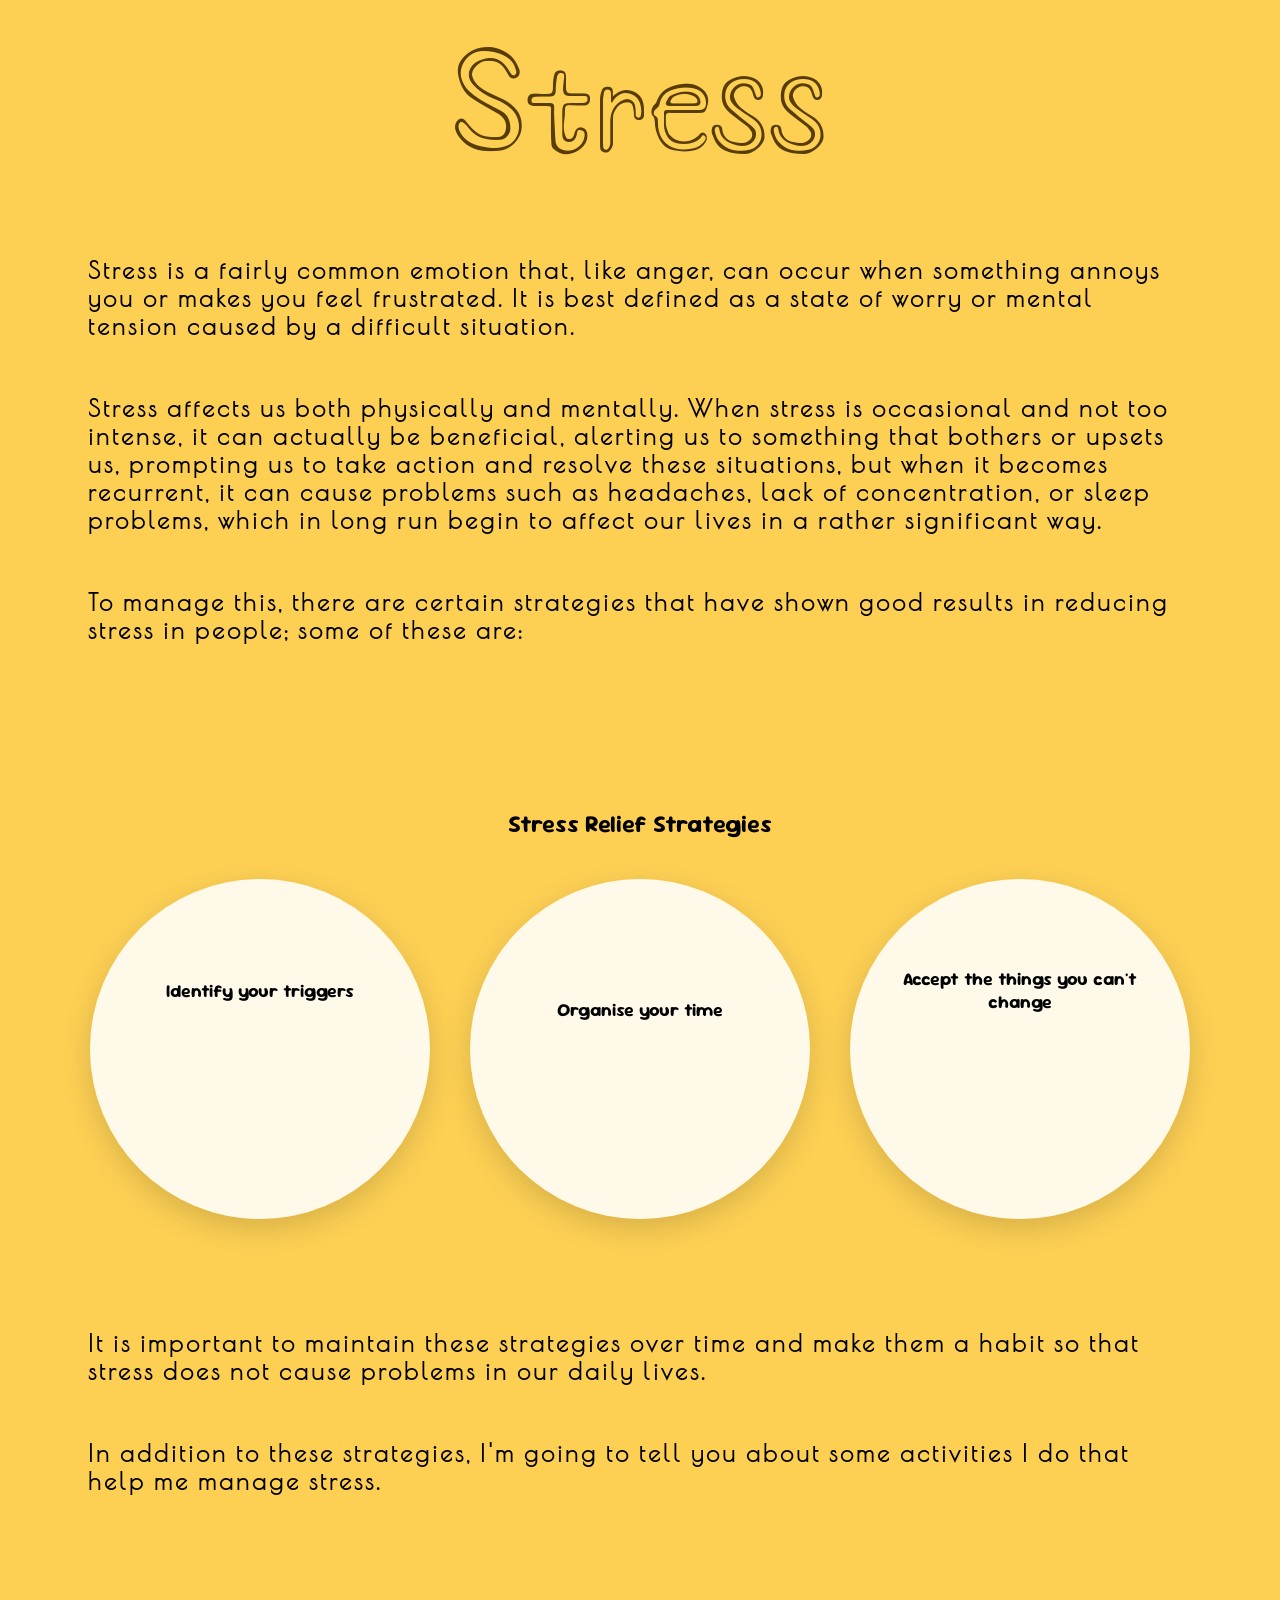
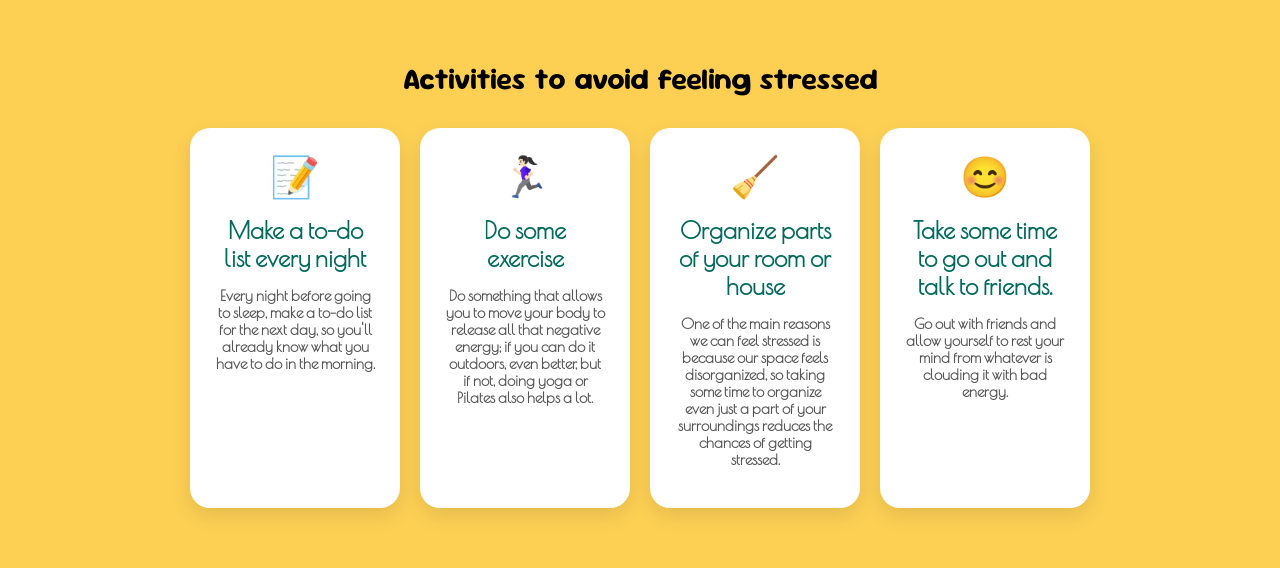
<file: Stress.html>
<!DOCTYPE html>
<html lang="en">
    <head>
    <meta charset="UTF-8">
    <meta name="viewport" content="width=device-width, initial-scale=1.0" />
    <title>Stress</title>
<link href="https://fonts.googleapis.com/css2?family=Shizuru&display=swap" rel="stylesheet">
<link href="https://fonts.googleapis.com/css2?family=Quicksand:wght@300..700&display=swap" rel="stylesheet">
<link href="https://fonts.googleapis.com/css2?family=Sour+Gummy:ital,wght@0,100..900;1,100..900&display=swap" rel="stylesheet"> 
<link href="https://fonts.googleapis.com/css2?family=Poiret+One&display=swap" rel="stylesheet">
<link rel="stylesheet" href="style.css">
    </head>

    <body class="stress">
        <div class="page-title">
        <p id="stress1">Stress</p>
        </div>

        <div class="subtitle">
        <p class="space">Stress is a fairly common emotion that, like anger, can occur when something annoys you or makes you feel frustrated. It is best defined as a state of worry or mental tension caused by a difficult situation.</p>
        <p class="space">Stress affects us both physically and mentally. When stress is occasional and not too intense, it can actually be beneficial, alerting us to something that bothers or upsets us, prompting us to take action and resolve these situations, but when it becomes recurrent, it can cause problems such as headaches, lack of concentration, or sleep problems, which in long run begin to affect our lives in a rather significant way.</p>
        <p class="space">To manage this, there are certain strategies that have shown good results in reducing stress in people; some of these are:</p>
    </div>

<section class="stress-section">
  <h1>Stress Relief Strategies</h1>

  <div class="bubblee-container">
    <div class="bubblee">
      <h3>Identify your triggers</h3>
      <p>Working out what triggers stress for you can help you anticipate problems. And you can think of ways to solve them. Even if you can't avoid these situations, being prepared can help.</p>
    </div>

    <div class="bubblee">
      <h3>Organise your time</h3>
      <p>Organizing your time helps you feel more in control of your daily actions and more capable of handling pressure.</p>
    </div>

    <div class="bubblee">
      <h3>Accept the things you can't change</h3>
      <p>One of the main reasons we're stressed is worrying too much about things we can't actually control, so starting to let go of this and focusing on what's truly within your reach reduces stress.</p>
    </div>
  </div>
</section>

<div class="subtitle">
<p class="space">It is important to maintain these strategies over time and make them a habit so that stress does not cause problems in our daily lives.</p>
<p class="space">In addition to these strategies, I'm going to tell you about some activities I do that help me manage stress.</p>
</div>

       <div class="activities-section">
        <h3>Activities to avoid feeling stressed</h3> 

         <div class="activities-grid">
        <div class="activity-card">
            <span>📝</span>
            <h6>Make a to-do list every night</h6>
            <p>Every night before going to sleep, make a to-do list for the next day, so you'll already know what you have to do in the morning.</p>
        </div>

        <div class="activity-card">
            <span>🏃🏻‍♀️</span>
            <h6>Do some exercise</h6>
            <p>Do something that allows you to move your body to release all that negative energy; if you can do it outdoors, even better, but if not, doing yoga or Pilates also helps a lot.</p>
        </div>

        <div class="activity-card">
            <span>🧹</span>
            <h6>Organize parts of your room or house</h6>
            <p>One of the main reasons we can feel stressed is because our space feels disorganized, so taking some time to organize even just a part of your surroundings reduces the chances of getting stressed.</p>
            </div>
             <div class="activity-card">
            <span>😊</span>
            <h6>Take some time to go out and talk to friends.</h6>
            <p>Go out with friends and allow yourself to rest your mind from whatever is clouding it with bad energy.</p>
         </div>
        </div>
    </body>
</file>
<file: style.css>
body.home {
    background:rgb(42, 165, 165);
    min-height: 100vh;
    margin: 0;
}
body.anger {
  background:#7aa8ff;
}

body.anxiety {
  background: #c0fd71;
}

body.fatigue {
  background: #f8f54e;
}

body.fear {
  background: #f7907e;
}

body.nostalgia {
  background: #81f0ff;
}

body.sadness {
  background: #c881f7;
}

body.stress {
  background: #fdd054;
}

.main-title {
    font-family:"Mountains of Christmas", serif;
  font-weight: 700;
  font-size: 200px;
  font-style: normal;
  text-align: center;
}

.page-title {
  display:flex;
  flex-direction: column;
  font-size: 130px;
  font-weight: 400;
  font-style: normal;
  text-align: center;
}

#anger1 {
  font-family: "Barrio", system-ui;
  color: #0d007e;
  margin-bottom: -30px;
  margin-top: -20px;
}

#anxiety1 {
  font-family: "Kirang Haerang", system-ui;
  color:#00830b;
  margin-bottom: -30px;
  margin-top: -20px;
}

#fatigue1{
  font-family: "Love Ya Like A Sister", cursive;
  color: #8c8f00;
  margin-bottom: -30px;
  margin-top: -20px;
}

#fear1{
  font-family: "Freckle Face", system-ui;
  color: #740064fd;
  margin-bottom: -30px;
  margin-top: -20px;
}


#nostalgia1 {
  font-family: "Cinzel", serif;
  color: #014572;
  margin-bottom: -30px;
  margin-top: -20px;
}

#sadness1 {
  font-family: "Caveat Brush", cursive;
  color: #440072;
  margin-bottom: -30px;
  margin-top: -20px;
}

#stress1 {
  font-family: "Shizuru", system-ui;
  color:#583c00;
  margin-bottom: -30px;
  margin-top: -20px;
}

.hero {
  display:flex;
  flex-direction: column;
  align-items: center;
  justify-content: center;
  min-height: 100vh;
}


.hero-text {
  max-width: 90vw;
  text-align: center;
}

.hero-text h2 {
  font-size: 56px;
  font-family: "Sour Gummy", sans-serif;
  line-height: 1.2;
  font-optical-sizing:auto;
  margin-bottom: 10px;
}

.hero-text p {
  font-size: 24px;
  font-family: "Quicksand", sans-serif;
}
.hero-buttons {
  gap: 12px;
  justify-content: center;
  margin-top: 20px;
}

.space {
  margin-top: 30px;
}

.btn {
  display: inline-block;
  font-family: "Sour Gummy", sans-serif;
  background-color: rgb(206, 255, 127);
  color: #3b2f2a;
  text-decoration: none;
  padding: 12px 28px;
  border-radius: 999px;
  cursor: pointer;
}

.subtitle {
  display: flex;
  flex-direction: column;
  font-size: 24px;
  font-family:  "Poiret One", sans-serif;
  font-weight: 900;
  justify-content: left;
  letter-spacing: 3px;
  padding: 80px;
  
}

strong {
  align-content: left;
}

.box {
  background: #009155a2;
  border-left: 6px solid #0c0044;
  padding: 20px;
  max-width: 600px;
  margin: 40px auto;
  border-radius: 15px;
}



.box h2{
  font-family: "Sour Gummy", sans-serif;
  font-size: 30px;
}

.box ul {
  padding-left: 20px;
}

.box li {
  margin-bottom: 10px;
  font-family: "Quicksand", sans-serif;;
}

.space2 {
  margin-top: 80px;
  text-align: left;
}

.activities-section h3 {
  font-family: "Sour Gummy", sans-serif;
  font-size: 30px;
}

.activities-section {
  text-align: center;
  margin: 60px auto;
  max-width: 900px;
}

.activities-grid {
  display: grid;
  grid-template-columns: repeat(auto-fit, minmax(200px, 1fr));
  gap: 20px;
  margin-top: 30px;
}

.activity-card {
  background-color: #ffffff;
  padding: 25px;
  border-radius: 20px;
  box-shadow: 0 8px 20px rgba(0,0,0,0.1);
  font-family: "Poiret One", sans-serif;
}

.activity-card span {
  font-size: 40px;
}

.activity-card h6 {
  margin: 15px 0 10px;
  color: #00695c;
  font-size: 24px;
}

.activity-card p {
  font-size: 15px;
  color: #555;
  font-weight: 600;
}

.sticky-section {
  text-align: center;
  margin: 60px auto;
}

.sticky-container {
  display: flex;
  gap: 25px;
  flex-wrap: wrap;
  justify-content: center;
  margin-top: 30px;
}

.sticky-note {
  width: 200px;
  height: 200px;
  padding: 20px;
  border-radius: 8px;
  box-shadow: 0 10px 20px rgba(0,0,0,0.15);
  display: flex;
  align-items: center;
  justify-content: center;
}

.rotate1 {
  transform: rotate(-4deg);
  background-color: #20ff51c5;
}

.rotate2 {
   transform: rotate(3deg);
   background-color: #2fe297ad;
}

.rotate3 {
  transform: rotate(-2deg);
  background-color: #e629bdbd;
}

.rotate4 {
  transform: rotate(5deg);
  background-color: #1969d1a9;
}

.rotate5 {
  transform: rotate(-3deg);
  background-color: #e22fd9ad;
}

.postit {
  font-family: "Sour Gummy", sans-serif;
  font-size: 20px;
}
.sticky:hover {
  transform: rotate(0deg) scale(1.08);
}

.postit-title {
  font-size: 45px;
  align-items: center;
  font-family: "Sour Gummy", sans-serif;
}

.fatigue-section {
  text-align: center;
  margin: 80px auto;
  font-family: "Sour Gummy", sans-serif;
}

.fatigue-section h1 {
  font-size: 40px;
  margin-bottom: 50px;
  font-family: "Sour Gummy", sans-serif;
}

.floating-cards {
  position: relative;
  max-width: 900px;
  margin: auto;
  height: 450px;
}

.card {
  position: absolute;
  width: 220px;
  padding: 20px;
  border-radius: 20px;
  background-color: #f3f1ff;
  box-shadow: 0 15px 30px rgba(0,0,0,0.15);
}

.card h2 {
  margin-bottom: 10px;
  font-family:"Sour Gummy", sans-serif;
}

.c1 { 
  top: 40px; left: 100px; transform: rotate(-4deg); 
}
.c2 { 
  top: 70px; right: 100px; transform: rotate(3deg); 
}
.c3 { 
  bottom: 50px; left: 180px; transform: rotate(2deg);
 }
.c4 { 
  bottom: 80px; right: 240px; transform: rotate(-3deg); 
}

.one-title {
  font-family:"Sour Gummy", sans-serif;
  text-align: center;
  font-size: 40px;
}

.nostalgia-section {
  text-align: center;
  margin: 80px auto;
  font-family: "Sour Gummy", sans-serif;
}

.bubble-container {
  position: relative;
  max-width: 900px;
  height: 450px;
  margin: auto;
}


.bubble {
  position: absolute;
  display: flex;
  width: 200px;
  height: 200px;
  border-radius: 50%;
  box-shadow: 0 10px 25px rgba(0,0,0,0.12);
  display: flex;
  align-items: center;
  justify-content: center;
  text-align: center;
  padding: 25px;
  font-size: 17px;
}

.b1 {
  top: 50px;
  left: 100px; 
  background: #e2ff77;
  }
.b2 {
  top: 50px;
  right: 120px; 
  background: #d894ff;
}
.b3 { 
  bottom: 30px;
  left: 350px; 
  background: #89c0ff;
}

.sadness-section {
  text-align: center;
  margin-top: 60px;
}

.sadness-bars {
  display: flex;
  flex-direction: column;
  gap: 20px;
  align-items: center;
}

.sad-bar {
  width: 420px;
  padding: 16px 30px;
  border-radius: 999px;
  font-size: 23px;
  text-align: left;
 font-family: "Poiret One", sans-serif;
  font-weight: 500;
  font-style: normal;
}

.s1 {
  background-color: #ffffff;
}

.s2 {
  background-color: #d3d2ff;
}

.s3 {
  background-color: #b3b8ff;
}

.s4 {
  background-color: #a1a8ff;
}

.s5 {
  background-color: #7f88fd;
}

.s6 {
  background-color: #6771ff;
}

.s7 {
  background-color: #535eff;
}

.s8 {
  background-color: #3441fa;
}

.sadness-section2 {
  text-align: center;
  margin: 80px auto;
  font-family: "Sour Gummy", sans-serif;
}

.a1{
  top: 40px; left: 100px; transform: rotate(-4deg);
}
.a2 {
  top: 70px; right: 100px; transform: rotate(3deg); 
}
.a3 {
  bottom: 80px; left:300px; transform: rotate(2deg);
}

.fear-section {
  text-align: center;
  margin-top: 60px;
}

.fear-boxes {
  display: flex;
  gap: 40px;
  justify-content: center;
  margin-top: 40px;
  flex-wrap: wrap;
}

.fear-box {
  width: 320px;
  padding: 30px;
  border-radius: 20px;
  background: rgba(255, 255, 255, 0.85);
  box-shadow: 0 10px 25px rgba(0, 0, 0, 0.15);
  text-align: left;
}

.fear-box h2 {
  margin-bottom: 15px;
}

.fear-box ul {
  padding-left: 18px;
}

.fear-box li {
  margin-bottom: 10px;
}

.stress-section {
  text-align: center;
  margin-top: 60px;
  font-family: "Sour Gummy", sans-serif;
}

.bubblee-container {
  display: flex;
  justify-content: center;
  flex-wrap: wrap;
  gap: 40px;
  margin-top: 40px;
}


.bubblee {
  width: 280px;
  height: 280px;
  border-radius: 50%;
  background: rgba(255, 255, 255, 0.877);
  padding: 30px;
  box-shadow: 0 10px 30px rgba(0,0,0,0.15);
  display: flex;
  flex-direction: column;
  align-items: center;
  justify-content: center;
  animation: float 6s ease-in-out infinite;
}

.bubblee h3 {
  font-size: 18px;
  margin-bottom: 10px;
  text-align: center;
}

.bubblee p {
  font-size: 14px;
  line-height: 1.4;
  text-align: center;
  opacity: 0;
  transition: opacity 0.3s ease
}

.bubblee:hover p {
  opacity: 1;
}
</file>
